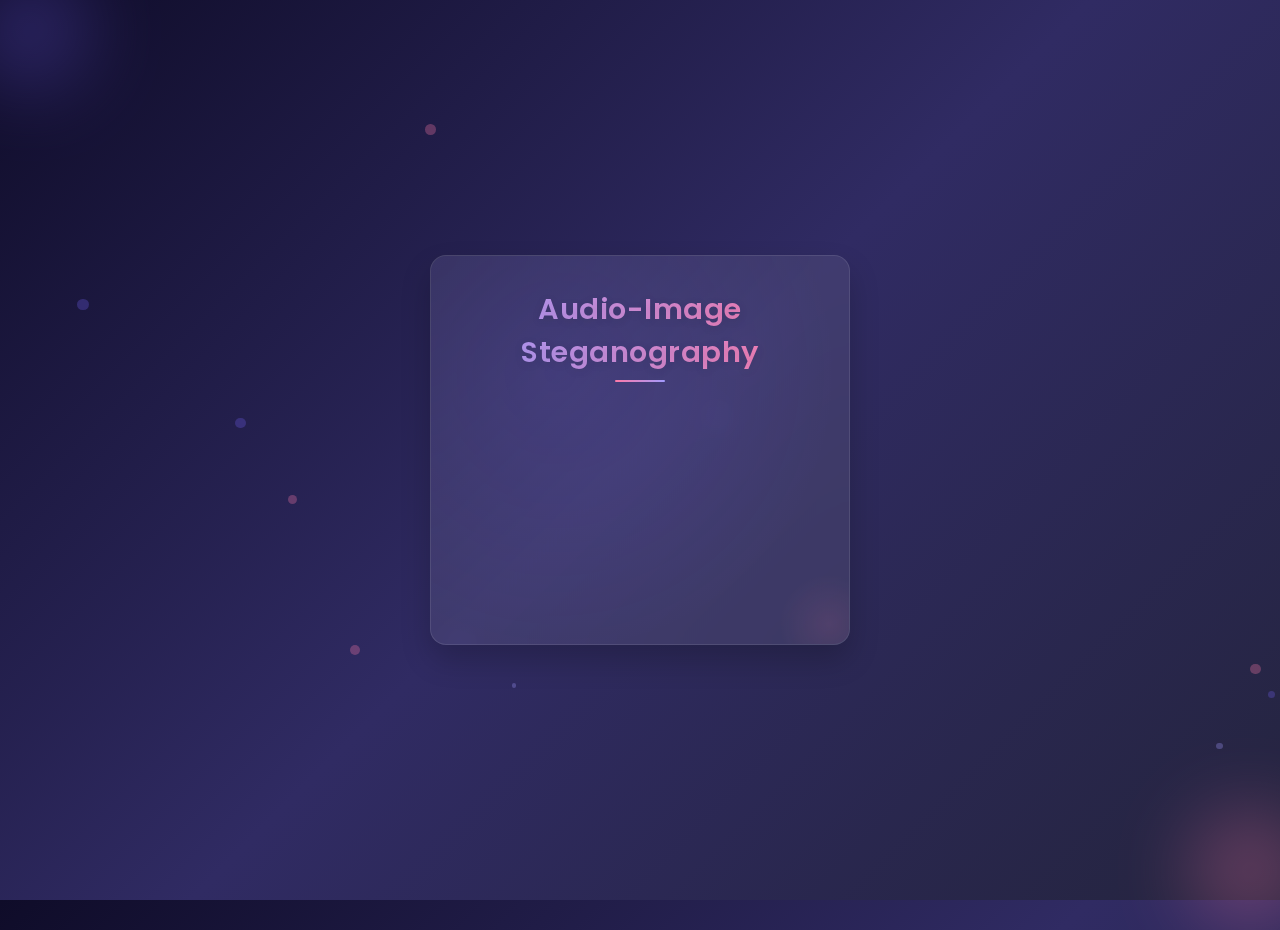
<file: index.html>
<!DOCTYPE html>
<html lang="en">
<head>
    <meta charset="UTF-8">
    <meta name="viewport" content="width=device-width, initial-scale=1.0, maximum-scale=1.0, user-scalable=no">
    <title>Audio-Image Steganography</title>
    <link href="https://fonts.googleapis.com/css2?family=Poppins:wght@300;400;500;600;700&display=swap" rel="stylesheet">
    <style>
        :root {
            --primary: #6c5ce7;
            --secondary: #a29bfe;
            --accent: #fd79a8;
            --dark: #2d3436;
            --light: #f5f6fa;
            --success: #00b894;
            --warning: #fdcb6e;
            --danger: #d63031;
        }

        * {
            margin: 0;
            padding: 0;
            box-sizing: border-box;
            font-family: 'Poppins', sans-serif;
            -webkit-tap-highlight-color: transparent;
        }

        body {
            background: linear-gradient(135deg, #0f0c29, #302b63, #24243e);
            min-height: 100vh;
            display: flex;
            justify-content: center;
            align-items: center;
            color: var(--light);
            overflow-x: hidden;
            overflow-y: hidden;
            padding: 20px;
        }

        .particle {
            position: absolute;
            border-radius: 50%;
            background: rgba(255, 255, 255, 0.3);
            pointer-events: none;
        }

        .container {
            position: relative;
            text-align: center;
            padding: 2rem 1.5rem;
            background: rgba(255, 255, 255, 0.08);
            backdrop-filter: blur(12px);
            -webkit-backdrop-filter: blur(12px);
            border-radius: 16px;
            box-shadow: 0 15px 30px rgba(0, 0, 0, 0.2);
            width: 100%;
            max-width: 420px;
            border: 1px solid rgba(255, 255, 255, 0.1);
            overflow: hidden;
            z-index: 10;
            transform-style: preserve-3d;
            transition: transform 0.5s ease;
        }

        .container::before {
            content: '';
            position: absolute;
            top: 0;
            left: 0;
            width: 100%;
            height: 100%;
            background: radial-gradient(circle at 30% 30%, rgba(108, 92, 231, 0.15), transparent 70%);
            z-index: -1;
        }

        .container::after {
            content: '';
            position: absolute;
            bottom: -30px;
            right: -30px;
            width: 100px;
            height: 100px;
            background: radial-gradient(circle, rgba(253, 121, 168, 0.1), transparent 70%);
            z-index: -1;
        }

        h1 {
            margin-bottom: 1.8rem;
            font-weight: 600;
            font-size: 1.8rem;
            letter-spacing: 0.5px;
            background: linear-gradient(90deg, var(--secondary), var(--accent));
            -webkit-background-clip: text;
            background-clip: text;
            color: transparent;
            text-shadow: 0 2px 10px rgba(0, 0, 0, 0.1);
            position: relative;
            display: inline-block;
        }

        h1::after {
            content: '';
            position: absolute;
            bottom: -8px;
            left: 50%;
            transform: translateX(-50%);
            width: 50px;
            height: 2px;
            background: linear-gradient(90deg, var(--accent), var(--secondary));
            border-radius: 2px;
        }

        .btn-group {
            display: flex;
            flex-direction: column;
            gap: 1rem;
            margin-top: 1.5rem;
        }

        .btn {
            position: relative;
            display: flex;
            align-items: center;
            justify-content: center;
            width: 100%;
            padding: 14px 20px;
            margin: 0;
            border: none;
            border-radius: 10px;
            background: rgba(255, 255, 255, 0.1);
            color: white;
            font-size: 0.95rem;
            font-weight: 500;
            cursor: pointer;
            transition: all 0.3s cubic-bezier(0.175, 0.885, 0.32, 1.275);
            overflow: hidden;
            box-shadow: 0 4px 10px rgba(0, 0, 0, 0.1);
            z-index: 1;
        }

        .btn::before {
            content: '';
            position: absolute;
            top: 0;
            left: 0;
            width: 100%;
            height: 100%;
            background: linear-gradient(45deg, var(--primary), var(--accent));
            z-index: -1;
            opacity: 0;
            transition: opacity 0.3s ease;
        }

        .btn:hover {
            transform: translateY(-2px);
            box-shadow: 0 6px 15px rgba(108, 92, 231, 0.3);
        }

        .btn:active {
            transform: translateY(1px) scale(0.98);
        }

        .btn i {
            margin-right: 8px;
            font-size: 1rem;
        }

        .btn-1::before {
            background: linear-gradient(45deg, var(--primary), var(--secondary));
        }

        .btn-2::before {
            background: linear-gradient(45deg, #0984e3, #74b9ff);
        }

        .btn-3::before {
            background: linear-gradient(45deg, var(--danger), #ff7675);
        }

        .glow {
            position: absolute;
            width: 120px;
            height: 120px;
            border-radius: 50%;
            filter: blur(40px);
            opacity: 0.3;
            z-index: -1;
        }

        .glow-1 {
            background: var(--primary);
            top: -30px;
            left: -30px;
            animation: float 8s ease-in-out infinite;
        }

        .glow-2 {
            background: var(--accent);
            bottom: -30px;
            right: -30px;
            animation: float 10s ease-in-out infinite reverse;
        }

        @keyframes float {
            0%, 100% {
                transform: translate(0, 0);
            }
            50% {
                transform: translate(10px, 10px);
            }
        }

        @keyframes fadeIn {
            from {
                opacity: 0;
                transform: translateY(15px);
            }
            to {
                opacity: 1;
                transform: translateY(0);
            }
        }

        .container {
            animation: fadeIn 0.6s ease-out forwards;
        }

        .btn {
            opacity: 0;
            transform: translateY(15px);
        }

        .btn:nth-child(1) {
            animation: fadeIn 0.5s ease-out 0.2s forwards;
        }

        .btn:nth-child(2) {
            animation: fadeIn 0.5s ease-out 0.3s forwards;
        }

        .btn:nth-child(3) {
            animation: fadeIn 0.5s ease-out 0.4s forwards;
        }

        /* Mobile-specific optimizations */
        @media (max-width: 480px) {
            body {
                padding: 15px;
                align-items: center;
                padding-top: 30px;
            }
            
            .container {
                padding: 1.5rem 1.2rem;
                border-radius: 14px;
            }
            
            h1 {
                font-size: 1.6rem;
                margin-bottom: 1.5rem;
            }
            
            .btn {
                padding: 12px 16px;
                font-size: 0.9rem;
                border-radius: 8px;
            }
            
            .btn i {
                font-size: 0.9rem;
                margin-right: 6px;
            }
            
            .glow {
                width: 80px;
                height: 80px;
                filter: blur(30px);
            }
            
            .container::after {
                bottom: -20px;
                right: -20px;
                width: 80px;
                height: 80px;
            }
        }

        @media (max-width: 360px) {
            h1 {
                font-size: 1.4rem;
            }
            
            .btn {
                font-size: 0.85rem;
                padding: 10px 14px;
            }
        }

        /* Disable animations for users who prefer reduced motion */
        @media (prefers-reduced-motion: reduce) {
            * {
                animation: none !important;
                transition: none !important;
            }
            
            .container, .btn {
                opacity: 1;
                transform: none;
            }
        }
    </style>
    <link rel="stylesheet" href="https://cdnjs.cloudflare.com/ajax/libs/font-awesome/6.0.0-beta3/css/all.min.css">
</head>
<body>
    <div class="glow glow-1"></div>
    <div class="glow glow-2"></div>
    
    <div class="container">
        <h1>Audio-Image Steganography</h1>
        
        <div class="btn-group">
            <button class="btn btn-1" onclick="navigateTo('standard_enc_dec_nav.html')">
                <i class="fas fa-lock"></i> Standard Encode & Decode
            </button>
            <button class="btn btn-2" onclick="navigateTo('secret_pin_nav.html')">
                <i class="fas fa-key"></i> Secret Pin
            </button>
            <button class="btn btn-3" onclick="navigateTo('self_destruction_nav.html')">
                <i class="fas fa-bomb"></i> Self-Destruction
            </button>
        </div>
    </div>

    <script>
        function navigateTo(page) {
            // Add a nice transition before navigation
            document.querySelector('.container').style.transform = 'scale(0.95)';
            document.querySelector('.container').style.opacity = '0';
            setTimeout(() => {
                window.location.href = page;
            }, 200);
        }

        // Create floating particles (reduced quantity for mobile)
        function createParticles() {
            const colors = ['rgba(108, 92, 231, 0.3)', 'rgba(253, 121, 168, 0.3)', 'rgba(162, 155, 254, 0.3)'];
            const particleCount = window.innerWidth < 480 ? 8 : 12;
            
            for (let i = 0; i < particleCount; i++) {
                const particle = document.createElement('div');
                particle.classList.add('particle');
                
                const size = Math.random() * 8 + 4;
                const color = colors[Math.floor(Math.random() * colors.length)];
                
                particle.style.width = `${size}px`;
                particle.style.height = `${size}px`;
                particle.style.background = color;
                particle.style.left = `${Math.random() * 100}vw`;
                particle.style.top = `${Math.random() * 100}vh`;
                
                document.body.appendChild(particle);
                
                animateParticle(particle);
            }
        }

        function animateParticle(particle) {
            let x = parseFloat(particle.style.left);
            let y = parseFloat(particle.style.top);
            const xSpeed = (Math.random() - 0.5) * 0.3;
            const ySpeed = (Math.random() - 0.5) * 0.3;
            
            function move() {
                x += xSpeed;
                y += ySpeed;
                
                if (x > 100) x = 0;
                if (x < 0) x = 100;
                if (y > 100) y = 0;
                if (y < 0) y = 100;
                
                particle.style.left = `${x}vw`;
                particle.style.top = `${y}vh`;
                
                requestAnimationFrame(move);
            }
            
            move();
        }

        // Initialize particles (only if not on low-performance device)
        if (!navigator.connection || !navigator.connection.saveData) {
            window.addEventListener('load', createParticles);
        }

        // Better touch feedback for mobile
        document.querySelectorAll('.btn').forEach(btn => {
            btn.addEventListener('touchstart', () => {
                btn.style.transform = 'translateY(1px) scale(0.98)';
            });
            
            btn.addEventListener('touchend', () => {
                btn.style.transform = '';
            });
        });
    </script>
</body>
</html>
</file>
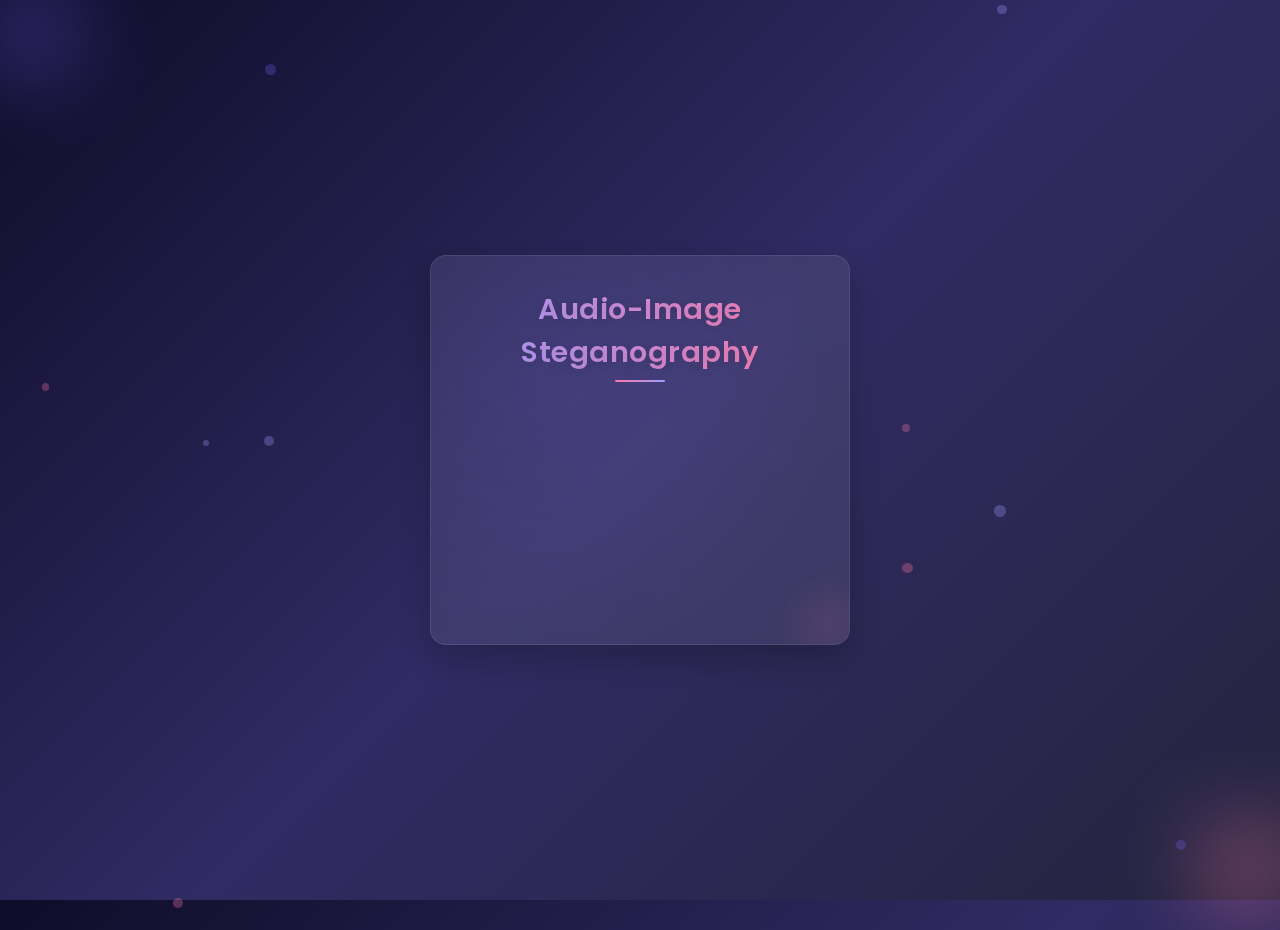
<file: home.html>
<!DOCTYPE html>
<html lang="en">
<head>
    <meta charset="UTF-8">
    <meta name="viewport" content="width=device-width, initial-scale=1.0, maximum-scale=1.0, user-scalable=no">
    <title>Audio-Image Steganography</title>
    <link href="https://fonts.googleapis.com/css2?family=Poppins:wght@300;400;500;600;700&display=swap" rel="stylesheet">
    <style>
        :root {
            --primary: #6c5ce7;
            --secondary: #a29bfe;
            --accent: #fd79a8;
            --dark: #2d3436;
            --light: #f5f6fa;
            --success: #00b894;
            --warning: #fdcb6e;
            --danger: #d63031;
        }

        * {
            margin: 0;
            padding: 0;
            box-sizing: border-box;
            font-family: 'Poppins', sans-serif;
            -webkit-tap-highlight-color: transparent;
        }

        body {
            background: linear-gradient(135deg, #0f0c29, #302b63, #24243e);
            min-height: 100vh;
            display: flex;
            justify-content: center;
            align-items: center;
            color: var(--light);
            overflow-x: hidden;
            padding: 20px;
        }

        .particle {
            position: absolute;
            border-radius: 50%;
            background: rgba(255, 255, 255, 0.3);
            pointer-events: none;
        }

        .container {
            position: relative;
            text-align: center;
            padding: 2rem 1.5rem;
            background: rgba(255, 255, 255, 0.08);
            backdrop-filter: blur(12px);
            -webkit-backdrop-filter: blur(12px);
            border-radius: 16px;
            box-shadow: 0 15px 30px rgba(0, 0, 0, 0.2);
            width: 100%;
            max-width: 420px;
            border: 1px solid rgba(255, 255, 255, 0.1);
            overflow: hidden;
            z-index: 10;
            transform-style: preserve-3d;
            transition: transform 0.5s ease;
        }

        .container::before {
            content: '';
            position: absolute;
            top: 0;
            left: 0;
            width: 100%;
            height: 100%;
            background: radial-gradient(circle at 30% 30%, rgba(108, 92, 231, 0.15), transparent 70%);
            z-index: -1;
        }

        .container::after {
            content: '';
            position: absolute;
            bottom: -30px;
            right: -30px;
            width: 100px;
            height: 100px;
            background: radial-gradient(circle, rgba(253, 121, 168, 0.1), transparent 70%);
            z-index: -1;
        }

        h1 {
            margin-bottom: 1.8rem;
            font-weight: 600;
            font-size: 1.8rem;
            letter-spacing: 0.5px;
            background: linear-gradient(90deg, var(--secondary), var(--accent));
            -webkit-background-clip: text;
            background-clip: text;
            color: transparent;
            text-shadow: 0 2px 10px rgba(0, 0, 0, 0.1);
            position: relative;
            display: inline-block;
        }

        h1::after {
            content: '';
            position: absolute;
            bottom: -8px;
            left: 50%;
            transform: translateX(-50%);
            width: 50px;
            height: 2px;
            background: linear-gradient(90deg, var(--accent), var(--secondary));
            border-radius: 2px;
        }

        .btn-group {
            display: flex;
            flex-direction: column;
            gap: 1rem;
            margin-top: 1.5rem;
        }

        .btn {
            position: relative;
            display: flex;
            align-items: center;
            justify-content: center;
            width: 100%;
            padding: 14px 20px;
            margin: 0;
            border: none;
            border-radius: 10px;
            background: rgba(255, 255, 255, 0.1);
            color: white;
            font-size: 0.95rem;
            font-weight: 500;
            cursor: pointer;
            transition: all 0.3s cubic-bezier(0.175, 0.885, 0.32, 1.275);
            overflow: hidden;
            box-shadow: 0 4px 10px rgba(0, 0, 0, 0.1);
            z-index: 1;
        }

        .btn::before {
            content: '';
            position: absolute;
            top: 0;
            left: 0;
            width: 100%;
            height: 100%;
            background: linear-gradient(45deg, var(--primary), var(--accent));
            z-index: -1;
            opacity: 0;
            transition: opacity 0.3s ease;
        }

        .btn:hover {
            transform: translateY(-2px);
            box-shadow: 0 6px 15px rgba(108, 92, 231, 0.3);
        }

        .btn:active {
            transform: translateY(1px) scale(0.98);
        }

        .btn i {
            margin-right: 8px;
            font-size: 1rem;
        }

        .btn-1::before {
            background: linear-gradient(45deg, var(--primary), var(--secondary));
        }

        .btn-2::before {
            background: linear-gradient(45deg, #0984e3, #74b9ff);
        }

        .btn-3::before {
            background: linear-gradient(45deg, var(--danger), #ff7675);
        }

        .glow {
            position: absolute;
            width: 120px;
            height: 120px;
            border-radius: 50%;
            filter: blur(40px);
            opacity: 0.3;
            z-index: -1;
        }

        .glow-1 {
            background: var(--primary);
            top: -30px;
            left: -30px;
            animation: float 8s ease-in-out infinite;
        }

        .glow-2 {
            background: var(--accent);
            bottom: -30px;
            right: -30px;
            animation: float 10s ease-in-out infinite reverse;
        }

        @keyframes float {
            0%, 100% {
                transform: translate(0, 0);
            }
            50% {
                transform: translate(10px, 10px);
            }
        }

        @keyframes fadeIn {
            from {
                opacity: 0;
                transform: translateY(15px);
            }
            to {
                opacity: 1;
                transform: translateY(0);
            }
        }

        .container {
            animation: fadeIn 0.6s ease-out forwards;
        }

        .btn {
            opacity: 0;
            transform: translateY(15px);
        }

        .btn:nth-child(1) {
            animation: fadeIn 0.5s ease-out 0.2s forwards;
        }

        .btn:nth-child(2) {
            animation: fadeIn 0.5s ease-out 0.3s forwards;
        }

        .btn:nth-child(3) {
            animation: fadeIn 0.5s ease-out 0.4s forwards;
        }

        /* Mobile-specific optimizations */
        @media (max-width: 480px) {
            body {
                padding: 15px;
                align-items: center;
                padding-top: 30px;
            }
            
            .container {
                padding: 1.5rem 1.2rem;
                border-radius: 14px;
            }
            
            h1 {
                font-size: 1.6rem;
                margin-bottom: 1.5rem;
            }
            
            .btn {
                padding: 12px 16px;
                font-size: 0.9rem;
                border-radius: 8px;
            }
            
            .btn i {
                font-size: 0.9rem;
                margin-right: 6px;
            }
            
            .glow {
                width: 80px;
                height: 80px;
                filter: blur(30px);
            }
            
            .container::after {
                bottom: -20px;
                right: -20px;
                width: 80px;
                height: 80px;
            }
        }

        @media (max-width: 360px) {
            h1 {
                font-size: 1.4rem;
            }
            
            .btn {
                font-size: 0.85rem;
                padding: 10px 14px;
            }
        }

        /* Disable animations for users who prefer reduced motion */
        @media (prefers-reduced-motion: reduce) {
            * {
                animation: none !important;
                transition: none !important;
            }
            
            .container, .btn {
                opacity: 1;
                transform: none;
            }
        }
    </style>
    <link rel="stylesheet" href="https://cdnjs.cloudflare.com/ajax/libs/font-awesome/6.0.0-beta3/css/all.min.css">
</head>
<body>
    <div class="glow glow-1"></div>
    <div class="glow glow-2"></div>
    
    <div class="container">
        <h1>Audio-Image Steganography</h1>
        
        <div class="btn-group">
            <button class="btn btn-1" onclick="navigateTo('standard_enc_dec_nav.html')">
                <i class="fas fa-lock"></i> Standard Encode & Decode
            </button>
            <button class="btn btn-2" onclick="navigateTo('secret_pin_nav.html')">
                <i class="fas fa-key"></i> Secret Pin
            </button>
            <button class="btn btn-3" onclick="navigateTo('self_destruction_nav.html')">
                <i class="fas fa-bomb"></i> Self-Destruction
            </button>
        </div>
    </div>

    <script>
        function navigateTo(page) {
            // Add a nice transition before navigation
            document.querySelector('.container').style.transform = 'scale(0.95)';
            document.querySelector('.container').style.opacity = '0';
            setTimeout(() => {
                window.location.href = page;
            }, 200);
        }

        // Create floating particles (reduced quantity for mobile)
        function createParticles() {
            const colors = ['rgba(108, 92, 231, 0.3)', 'rgba(253, 121, 168, 0.3)', 'rgba(162, 155, 254, 0.3)'];
            const particleCount = window.innerWidth < 480 ? 8 : 12;
            
            for (let i = 0; i < particleCount; i++) {
                const particle = document.createElement('div');
                particle.classList.add('particle');
                
                const size = Math.random() * 8 + 4;
                const color = colors[Math.floor(Math.random() * colors.length)];
                
                particle.style.width = `${size}px`;
                particle.style.height = `${size}px`;
                particle.style.background = color;
                particle.style.left = `${Math.random() * 100}vw`;
                particle.style.top = `${Math.random() * 100}vh`;
                
                document.body.appendChild(particle);
                
                animateParticle(particle);
            }
        }

        function animateParticle(particle) {
            let x = parseFloat(particle.style.left);
            let y = parseFloat(particle.style.top);
            const xSpeed = (Math.random() - 0.5) * 0.3;
            const ySpeed = (Math.random() - 0.5) * 0.3;
            
            function move() {
                x += xSpeed;
                y += ySpeed;
                
                if (x > 100) x = 0;
                if (x < 0) x = 100;
                if (y > 100) y = 0;
                if (y < 0) y = 100;
                
                particle.style.left = `${x}vw`;
                particle.style.top = `${y}vh`;
                
                requestAnimationFrame(move);
            }
            
            move();
        }

        // Initialize particles (only if not on low-performance device)
        if (!navigator.connection || !navigator.connection.saveData) {
            window.addEventListener('load', createParticles);
        }

        // Better touch feedback for mobile
        document.querySelectorAll('.btn').forEach(btn => {
            btn.addEventListener('touchstart', () => {
                btn.style.transform = 'translateY(1px) scale(0.98)';
            });
            
            btn.addEventListener('touchend', () => {
                btn.style.transform = '';
            });
        });
    </script>
</body>
</html>
</file>
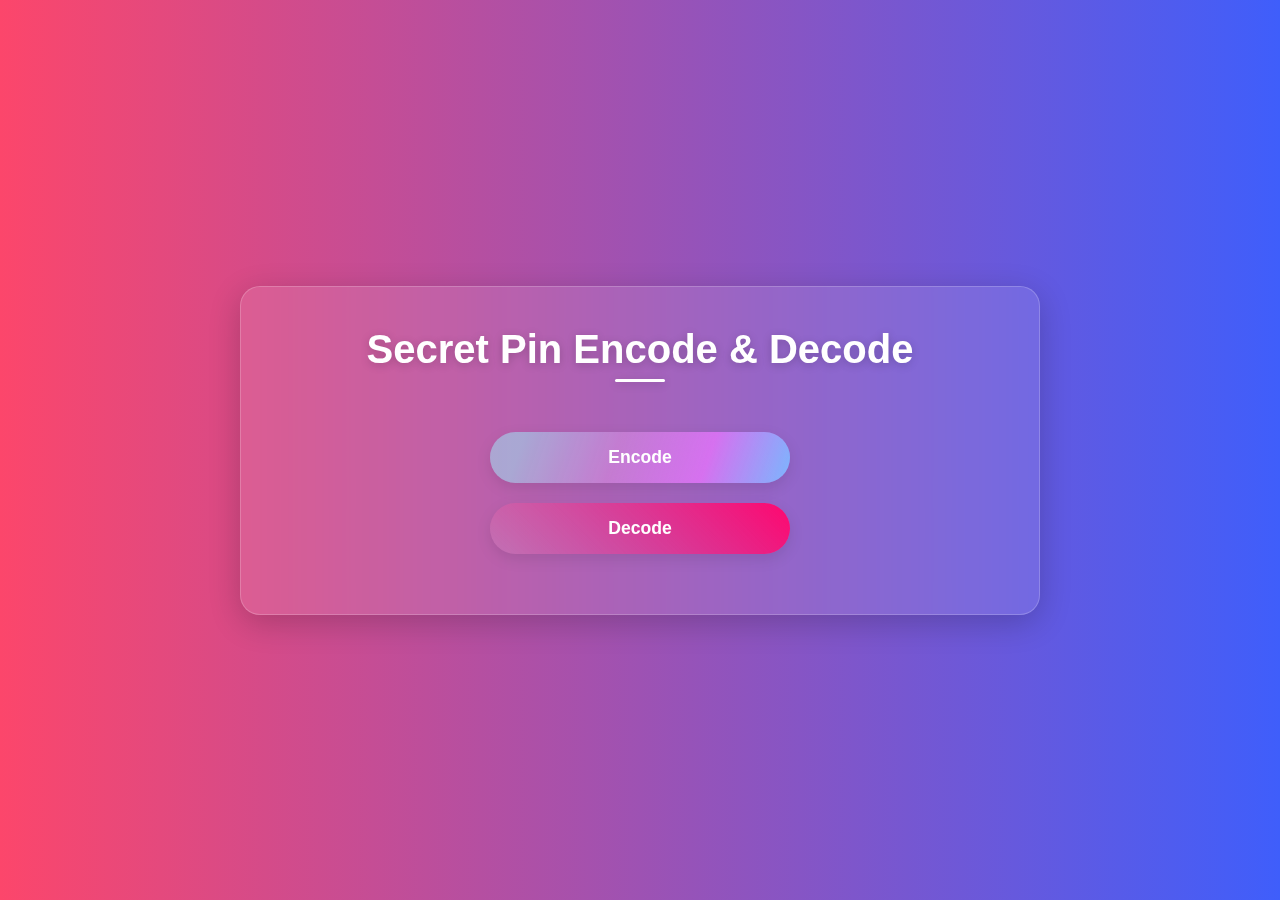
<file: secret_pin_nav.html>
<!DOCTYPE html>
<html lang="en">
<head>
    <meta charset="UTF-8">
    <meta name="viewport" content="width=device-width, initial-scale=1.0">
    <title>Secret Pin Encode & Decode</title>
    <link rel="stylesheet" href="css/index.css">
</head>
<body>
    <div class="container">
        <h1>Secret Pin Encode & Decode</h1>
        <button onclick="navigateTo('Secret Pin/pin_encode.html')">Encode</button>
        <button onclick="navigateTo('Secret Pin/pin_decode.html')">Decode</button>
    </div>

    <script>
        function navigateTo(page){
            window.location.href = page;
        }
    </script>
</body>
</html>
</file>
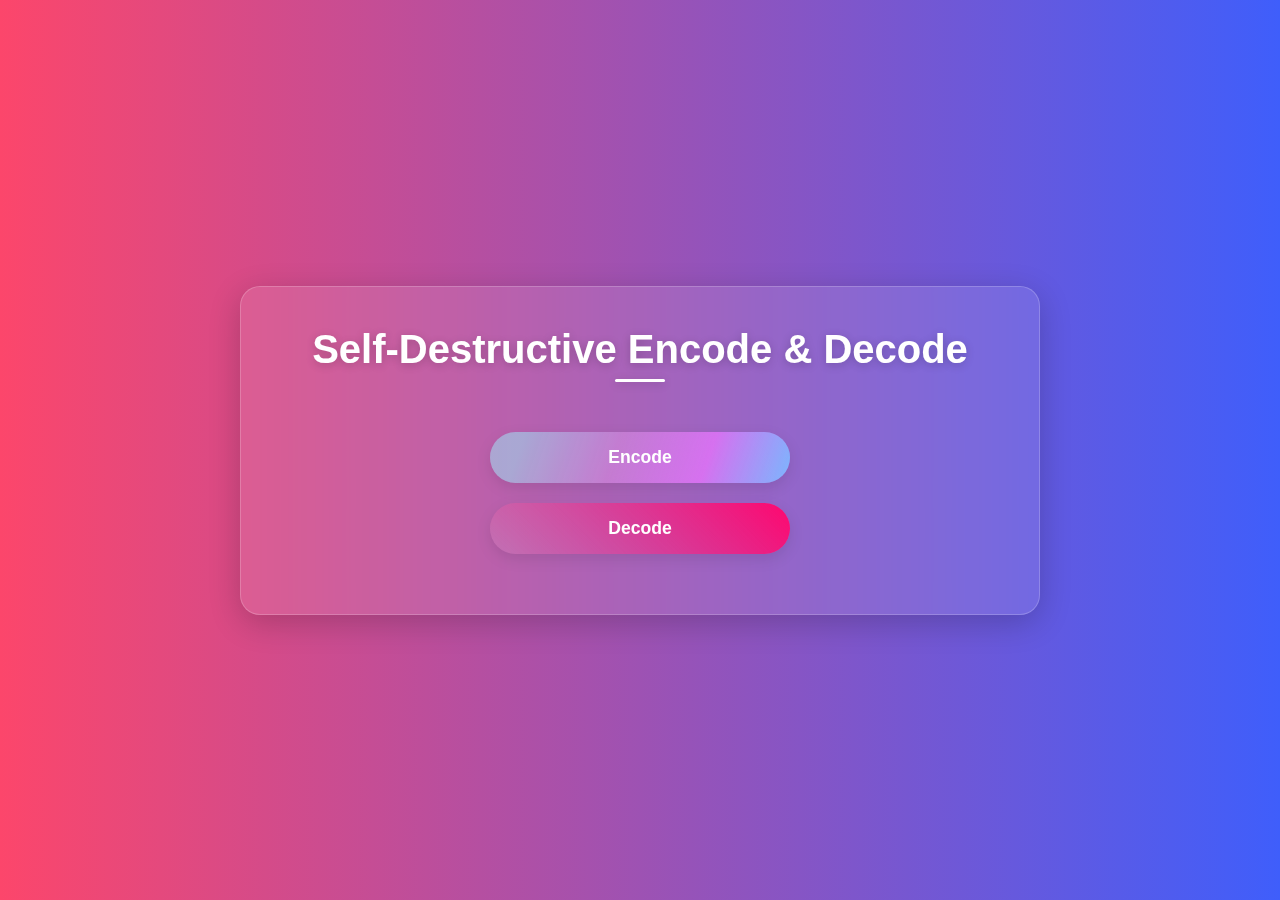
<file: self_destruction_nav.html>
<!DOCTYPE html>
<html lang="en">
<head>
    <meta charset="UTF-8">
    <meta name="viewport" content="width=device-width, initial-scale=1.0">
    <title>Self-Destruction Home</title>
    <link rel="stylesheet" href="css/index.css">
</head>
<body>
    <div class="container">
        <h1>Self-Destructive Encode & Decode</h1>
        <button onclick="navigateTo('Self-Destruction/self_destruct_enc.html')">Encode</button>
        <button onclick="navigateTo('Self-Destruction/self_destruct_dec.html')">Decode</button>
    </div>

    <script>
        function navigateTo(page){
            window.location.href = page;
        }
    </script>
</body>
</html>
</file>
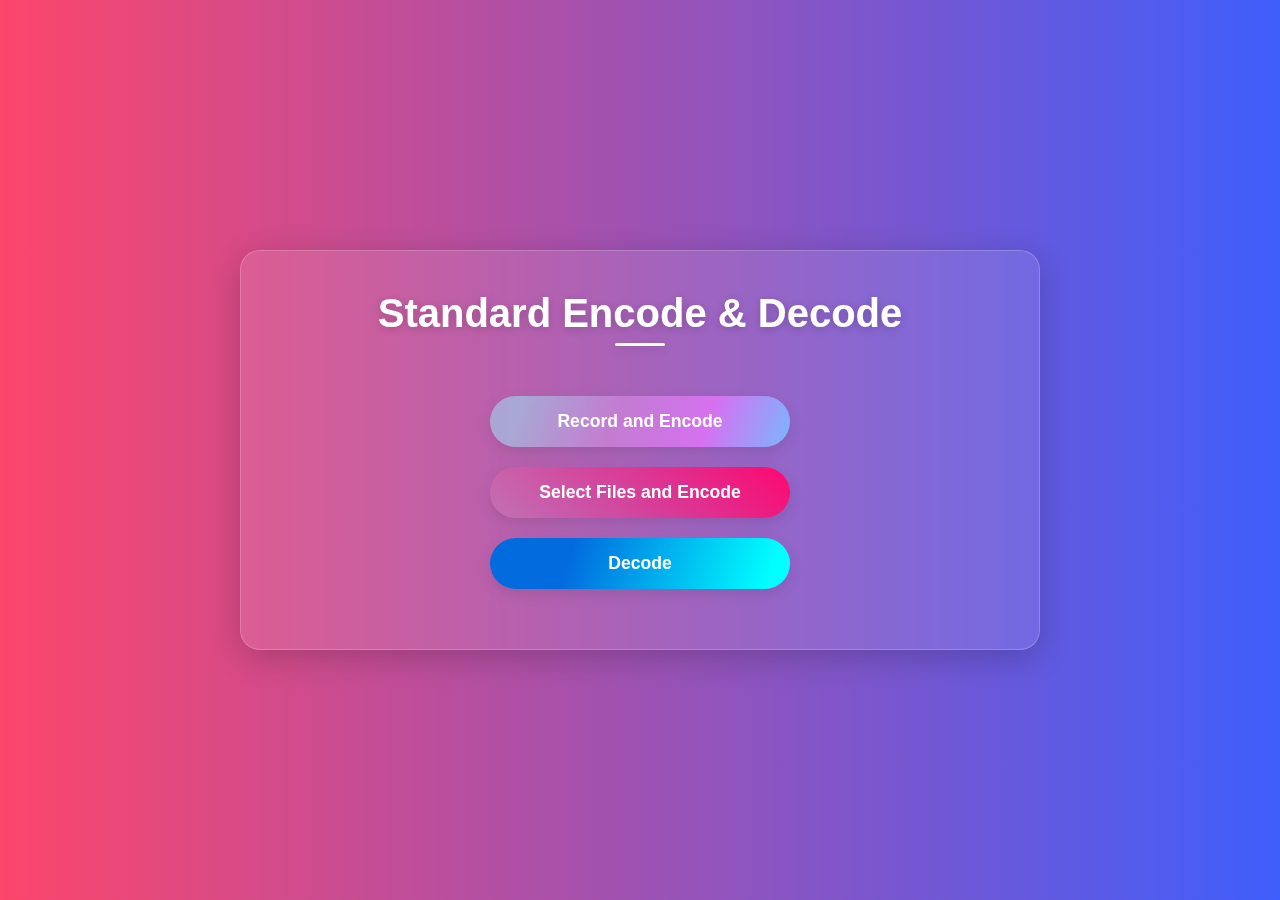
<file: standard_enc_dec_nav.html>
<!DOCTYPE html>
<html lang="en">
<head>
    <meta charset="UTF-8">
    <meta name="viewport" content="width=device-width, initial-scale=1.0">
    <title>Standard Encode & Decode</title>
    <link rel="stylesheet" href="css/index.css">
</head>
<body>
    <div class="container">
        <h1>Standard Encode & Decode</h1>
        <button onclick="navigateTo('Standard_Encode_Decode/rec-enc-shr.html')">Record and Encode</button>
        <button onclick="navigateTo('Standard_Encode_Decode/select-enc-and.html')">Select Files and Encode</button>
        <button onclick="navigateTo('Standard_Encode_Decode/decode-play.html')">Decode</button>
    </div>   

    <script>
        function navigateTo(page){
            window.location.href = page;
        }
    </script>
</body>
</html>
</file>
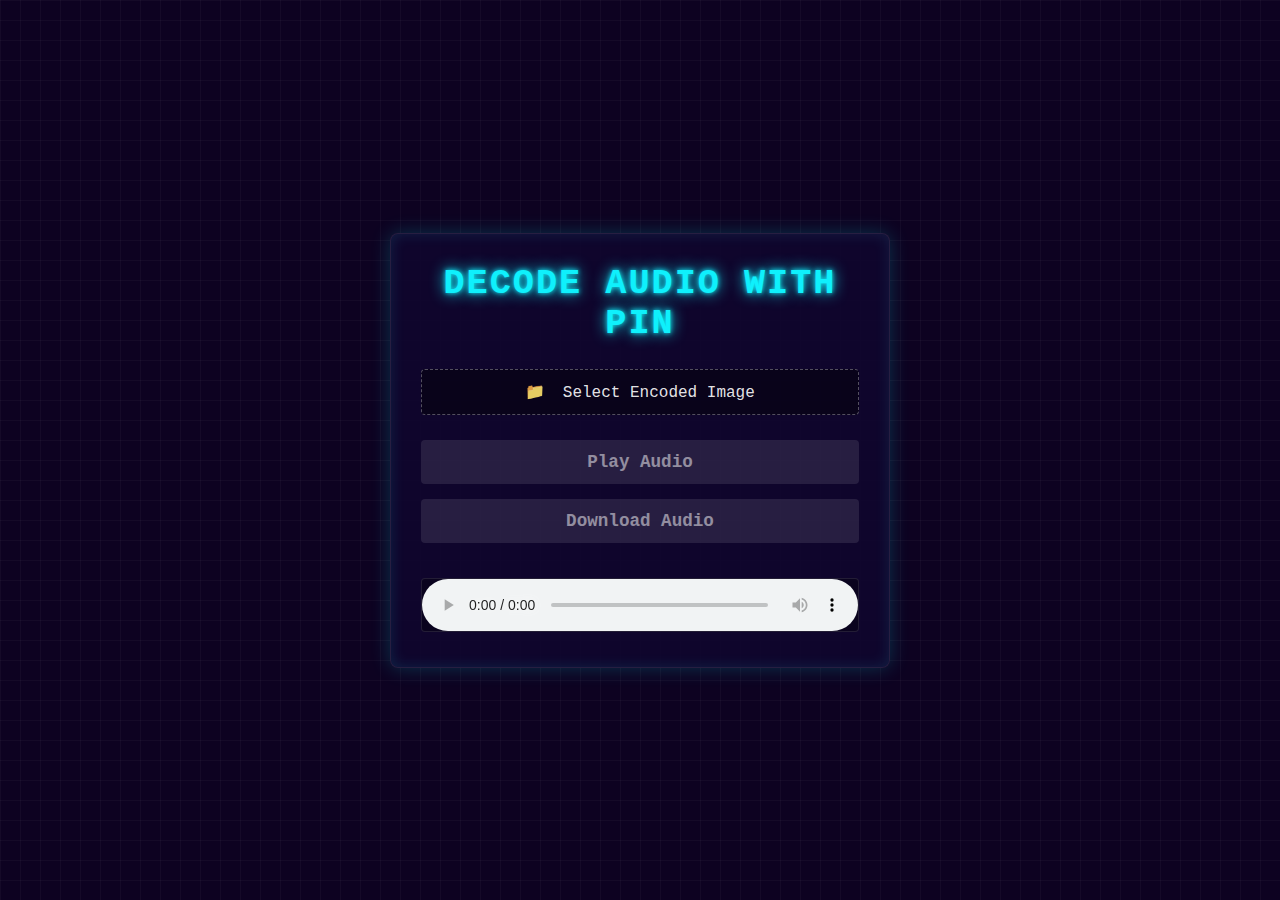
<file: Secret Pin/pin_decode.html>
<!DOCTYPE html>
<html lang="en">
<head>
    <meta charset="UTF-8">
    <meta name="viewport" content="width=device-width, initial-scale=1.0">
    <title>Decode Audio with PIN</title>
    <style>
        /* Base Styles */
        :root {
            --neon-blue: #0ff0fc;
            --neon-pink: #ff2a6d;
            --neon-purple: #d300c5;
            --dark-bg: #0d0221;
            --panel-bg: rgba(15, 5, 45, 0.9);
            --glow: 0 0 10px;
            --text-light: rgba(255, 255, 255, 0.9);
        }

        * {
            margin: 0;
            padding: 0;
            box-sizing: border-box;
        }

        body {
            min-height: 100vh;
            background: var(--dark-bg);
            display: flex;
            justify-content: center;
            align-items: center;
            font-family: 'Courier New', monospace;
            color: var(--text-light);
            padding: 20px;
            position: relative;
            overflow-x: hidden;
        }

        /* Create grid texture without external assets */
        body::before {
            content: '';
            position: absolute;
            top: 0;
            left: 0;
            right: 0;
            bottom: 0;
            background: 
                linear-gradient(rgba(255,255,255,0.03) 1px, transparent 1px),
                linear-gradient(90deg, rgba(255,255,255,0.03) 1px, transparent 1px);
            background-size: 20px 20px;
            pointer-events: none;
        }

        /* Main Container */
        .container {
            width: 100%;
            max-width: 500px;
            padding: 30px;
            background: var(--panel-bg);
            border: 1px solid rgba(255,255,255,0.1);
            border-radius: 8px;
            box-shadow: 
                0 0 20px rgba(0, 255, 252, 0.2),
                inset 0 0 15px rgba(0, 255, 252, 0.1);
            position: relative;
            overflow: hidden;
            animation: float 6s ease-in-out infinite;
        }

        .container::before {
            content: '';
            position: absolute;
            top: -2px;
            left: -2px;
            right: -2px;
            bottom: -2px;
            border: 2px solid transparent;
            border-image: linear-gradient(45deg, var(--neon-blue), var(--neon-pink));
            border-image-slice: 1;
            z-index: -1;
            filter: blur(5px);
            animation: borderPulse 4s linear infinite;
        }

        /* Typography */
        h1 {
            text-align: center;
            font-size: clamp(1.5rem, 6vw, 2.2rem);
            margin-bottom: 25px;
            text-transform: uppercase;
            letter-spacing: 2px;
            color: var(--neon-blue);
            text-shadow: 
                0 0 5px var(--neon-blue),
                0 0 15px var(--neon-blue);
            position: relative;
            font-weight: bold;
        }

        /* File Input */
        .file-input-wrapper {
            margin-bottom: 25px;
            position: relative;
        }

        .file-input-label {
            display: block;
            width: 100%;
            padding: 12px 15px;
            background: rgba(0,0,0,0.4);
            border: 1px dashed rgba(255,255,255,0.3);
            border-radius: 4px;
            text-align: center;
            font-size: clamp(0.9rem, 4vw, 1rem);
            color: var(--text-light);
            cursor: pointer;
            transition: all 0.3s ease;
            position: relative;
        }

        .file-input-label:hover {
            border-color: var(--neon-blue);
            box-shadow: 0 0 10px rgba(0, 255, 252, 0.3);
        }

        .file-input-label::before {
            content: '📁 ';
            margin-right: 8px;
        }

        #decodeImageInput {
            position: absolute;
            width: 1px;
            height: 1px;
            padding: 0;
            margin: -1px;
            overflow: hidden;
            clip: rect(0, 0, 0, 0);
            border: 0;
        }

        /* Button Group */
        .button-group {
            display: flex;
            flex-direction: column;
            gap: 15px;
            margin-bottom: 25px;
        }

        button {
            width: 100%;
            padding: 12px;
            background: linear-gradient(45deg, var(--neon-purple), var(--neon-pink));
            border: none;
            border-radius: 4px;
            color: white;
            font-family: 'Courier New', monospace;
            font-size: clamp(0.95rem, 4vw, 1.1rem);
            font-weight: bold;
            cursor: pointer;
            transition: all 0.3s ease;
            position: relative;
            overflow: hidden;
            box-shadow: 0 0 10px rgba(255, 42, 109, 0.3);
        }

        button:disabled {
            background: rgba(255,255,255,0.1);
            color: rgba(255,255,255,0.5);
            cursor: not-allowed;
            box-shadow: none;
        }

        button:not(:disabled):hover {
            transform: translateY(-3px);
            box-shadow: 0 0 20px rgba(255, 42, 109, 0.5);
        }

        button::before {
            content: '';
            position: absolute;
            top: 0;
            left: -100%;
            width: 100%;
            height: 100%;
            background: linear-gradient(
                90deg,
                transparent,
                rgba(255, 255, 255, 0.2),
                transparent
            );
            transition: 0.5s;
        }

        button:not(:disabled):hover::before {
            left: 100%;
        }

        /* Audio Player */
        #audioPlayer {
            width: 100%;
            margin-top: 10px;
            background: rgba(0,0,0,0.3);
            border-radius: 4px;
            border: 1px solid rgba(255,255,255,0.1);
        }

        /* Animations */
        @keyframes float {
            0%, 100% { transform: translateY(0); }
            50% { transform: translateY(-10px); }
        }

        @keyframes borderPulse {
            0% { opacity: 0.7; }
            50% { opacity: 1; }
            100% { opacity: 0.7; }
        }

        /* Mobile Optimizations */
        @media (max-width: 480px) {
            .container {
                padding: 25px 20px;
                border-radius: 6px;
            }

            h1 {
                margin-bottom: 20px;
                letter-spacing: 1px;
            }

            .file-input-label {
                padding: 10px 12px;
            }

            .button-group {
                gap: 12px;
                margin-bottom: 20px;
            }

            button {
                padding: 10px;
            }
        }

        @media (max-width: 360px) {
            .container {
                padding: 20px 15px;
            }

            .file-input-label::before {
                margin-right: 5px;
            }
        }

        /* Very small screens (e.g. iPhone 5/SE) */
        @media (max-width: 320px) {
            body {
                padding: 10px;
            }

            .container {
                padding: 18px 12px;
            }

            .button-group {
                gap: 10px;
            }
        }
    </style>
</head>
<body>
    <div class="container">
        <h1>Decode Audio with PIN</h1>
        
        <div class="file-input-wrapper">
            <input type="file" id="decodeImageInput" accept="image/*" />
            <label for="decodeImageInput" id="file-label" class="file-input-label">
                Select Encoded Image
            </label>
        </div>
        
        <div class="button-group">
            <button id="playAudioButton" disabled>Play Audio</button>
            <button id="downloadAudioButton" disabled>Download Audio</button>
        </div>
        
        <audio id="audioPlayer" controls></audio>
    </div>

    <script>
        document
          .getElementById("decodeImageInput")
          .addEventListener("change", async (e) => {
            const file = e.target.files[0];
            const img = new Image();
            img.src = URL.createObjectURL(file);
  
            img.onload = () => {
              const canvas = document.createElement("canvas");
              canvas.width = img.width;
              canvas.height = img.height;
              const ctx = canvas.getContext("2d");
              ctx.drawImage(img, 0, 0);
  
              const imgData = ctx.getImageData(0, 0, canvas.width, canvas.height);
              const isPinProtected = (imgData.data[0] & 1) === 1;
  
              if (!isPinProtected) {
                alert("This image is not PIN protected.");
                return;
              }
  
              const pin = prompt("Enter PIN to decode the audio:");
              if (!pin) return;
  
              const audioBuffer = extractAudioWithPin(imgData.data, pin);
  
              if (!audioBuffer) {
                alert("Incorrect PIN or no valid audio data found.");
                return;
              }
  
              const audioBlob = new Blob([audioBuffer], { type: "audio/wav" });
              const audioUrl = URL.createObjectURL(audioBlob);
              const audioPlayer = document.getElementById("audioPlayer");
  
              audioPlayer.src = audioUrl;
              document.getElementById("playAudioButton").disabled = false;
              document.getElementById("downloadAudioButton").disabled = false;
  
              document.getElementById("downloadAudioButton").onclick = () => {
                const downloadLink = document.createElement("a");
                downloadLink.href = audioUrl;
                downloadLink.download = "decoded_audio.wav";
                downloadLink.click();
              };
            };
          });
  
        function extractAudioWithPin(data, pin) {
          let extractedPinHash = 0;
          for (let i = 0; i < 8; i++) {
            extractedPinHash = (extractedPinHash << 1) | (data[i + 1] & 1);
          }
  
          if (extractedPinHash !== hashPin(pin)) {
            return null; // Wrong PIN
          }
  
          let audioLength = 0;
          for (let i = 0; i < 24; i++) {
            audioLength = (audioLength << 1) | (data[i + 9] & 1);
          }
  
          if (audioLength === 0 || audioLength > data.length / 8) {
            return null; // No valid audio
          }
  
          const audioData = new Uint8Array(audioLength);
          let audioIndex = 0;
          let bitIndex = 0;
          let currentByte = 0;
  
          for (let i = 33; audioIndex < audioLength && i < data.length; i++) {
            const bit = data[i] & 1;
            currentByte = (currentByte << 1) | bit;
            bitIndex++;
  
            if (bitIndex === 8) {
              audioData[audioIndex++] = currentByte;
              currentByte = 0;
              bitIndex = 0;
            }
          }
  
          return audioData;
        }
  
        function hashPin(pin) {
          let hash = 0;
          for (let i = 0; i < pin.length; i++) {
            hash = (hash * 31 + pin.charCodeAt(i)) & 0xff;
          }
          return hash;
        }
      </script>

    <!-- <script>
      
      document
  .getElementById("decodeImageInput")
  .addEventListener("change", async (e) => {
    const file = e.target.files[0];
    const fileLabel = document.getElementById("file-label");
    const img = new Image();
    fileLabel.innerText = file.name;
    img.src = URL.createObjectURL(file);

    img.onload = () => {
      const canvas = document.createElement("canvas");
      canvas.width = img.width;
      canvas.height = img.height;
      const ctx = canvas.getContext("2d");
      ctx.drawImage(img, 0, 0);

      const imgData = ctx.getImageData(0, 0, canvas.width, canvas.height);
      const isPinProtected = (imgData.data[0] & 0xFC) === 2; // 2-bit identifier

      if (!isPinProtected) {
        alert("This image is not PIN protected.");
        return;
      }

      const pin = prompt("Enter PIN to decode the audio:");
      if (!pin) return;

      const audioBuffer = extractAudioWithPin(imgData.data, pin);

      if (!audioBuffer) {
        alert("Incorrect PIN or no valid audio data found.");
        return;
      }

      const audioBlob = new Blob([audioBuffer], { type: "audio/wav" });
      const audioUrl = URL.createObjectURL(audioBlob);
      const audioPlayer = document.getElementById("audioPlayer");

      audioPlayer.src = audioUrl;
      document.getElementById("playAudioButton").disabled = false;
      document.getElementById("downloadAudioButton").disabled = false;

      document.getElementById("downloadAudioButton").onclick = () => {
        const downloadLink = document.createElement("a");
        downloadLink.href = audioUrl;
        downloadLink.download = "decoded_audio.wav";
        downloadLink.click();
      };
    };
  });

document.getElementById('decodeImageInput').addEventListener('change', function(e) {
    const buttons = document.querySelectorAll('button');
    if (e.target.files.length > 0) {
        buttons.forEach(btn => btn.disabled = false);
    } else {
        buttons.forEach(btn => btn.disabled = true);
    }
});

function extractAudioWithPin(data, pin) {
    let extractedPinHash = 0;
    for (let i = 0; i < 8; i++) {
        extractedPinHash = (extractedPinHash << 2) | (data[i + 1] & 3); // Extract 2-bit pairs
    }

    if (extractedPinHash !== hashPin(pin)) {
        return null; // Wrong PIN
    }

    let audioLength = 0;
    for (let i = 0; i < 24; i += 2) {
        audioLength = (audioLength << 2) | (data[i + 9] & 3); // Extract 2-bit pairs
    }

    if (audioLength === 0 || audioLength > data.length / 4) {
        return null; // No valid audio
    }

    const audioData = new Uint8Array(audioLength);
    let audioIndex = 0;
    let bitIndex = 0;
    let currentByte = 0;

    for (let i = 33; audioIndex < audioLength && i < data.length; i++) {
        const bit = data[i] & 3; // Extract 2 bits
        currentByte = (currentByte << 2) | bit;
        bitIndex += 2;

        if (bitIndex === 8) {
            audioData[audioIndex++] = currentByte;
            currentByte = 0;
            bitIndex = 0;
        }
    }

    return audioData;
}

function hashPin(pin) {
    let hash = 0;
    for (let i = 0; i < pin.length; i++) {
        hash = (hash * 31 + pin.charCodeAt(i)) & 0xff;
    }
    return hash;
}

    </script> -->
  </body>
</html>
</file>
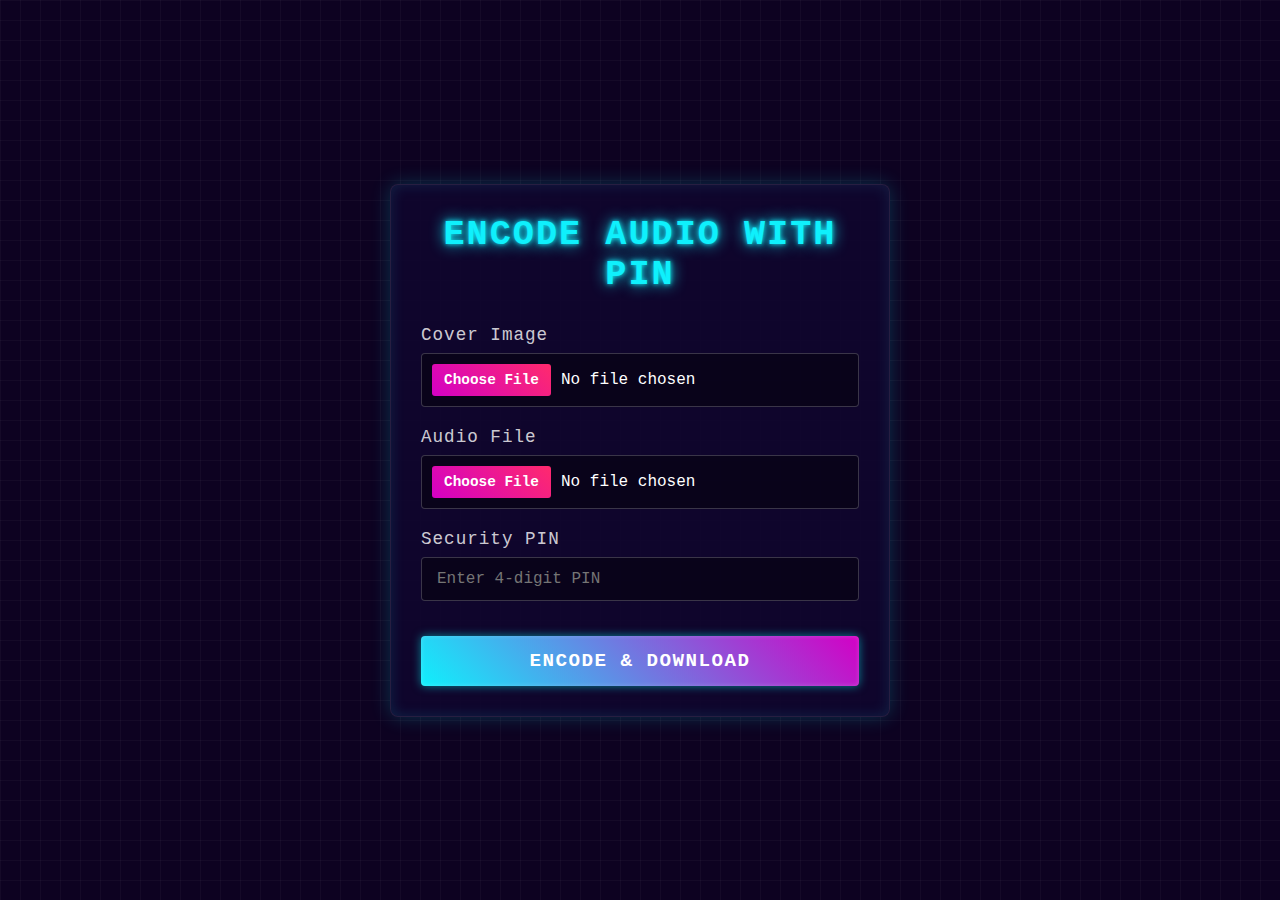
<file: Secret Pin/pin_encode.html>
<!DOCTYPE html>
<html>
    <head>
        <meta charset="UTF-8">
        <meta name="viewport" content="width=device-width, initial-scale=1.0">
        <title>Encode Audio with PIN</title>
        <style>
            /* Base Styles */
            :root {
                --neon-blue: #0ff0fc;
                --neon-pink: #ff2a6d;
                --neon-purple: #d300c5;
                --dark-bg: #0d0221;
                --panel-bg: rgba(15, 5, 45, 0.9);
                --glow: 0 0 10px;
                --text-light: rgba(255, 255, 255, 0.9);
            }
    
            * {
                margin: 0;
                padding: 0;
                box-sizing: border-box;
            }
    
            body {
                min-height: 100vh;
                background: var(--dark-bg);
                display: flex;
                justify-content: center;
                align-items: center;
                font-family: 'Courier New', monospace;
                color: var(--text-light);
                padding: 20px;
                position: relative;
                overflow-x: hidden;
            }
    
            /* Create grid texture without external assets */
            body::before {
                content: '';
                position: absolute;
                top: 0;
                left: 0;
                right: 0;
                bottom: 0;
                background: 
                    linear-gradient(rgba(255,255,255,0.03) 1px, transparent 1px),
                    linear-gradient(90deg, rgba(255,255,255,0.03) 1px, transparent 1px);
                background-size: 20px 20px;
                pointer-events: none;
            }
    
            /* Main Container */
            .container {
                width: 100%;
                max-width: 500px;
                padding: 30px;
                background: var(--panel-bg);
                border: 1px solid rgba(255,255,255,0.1);
                border-radius: 8px;
                box-shadow: 
                    0 0 20px rgba(0, 255, 252, 0.2),
                    inset 0 0 15px rgba(0, 255, 252, 0.1);
                position: relative;
                overflow: hidden;
                animation: float 6s ease-in-out infinite;
            }
    
            .container::before {
                content: '';
                position: absolute;
                top: -2px;
                left: -2px;
                right: -2px;
                bottom: -2px;
                border: 2px solid transparent;
                border-image: linear-gradient(45deg, var(--neon-blue), var(--neon-pink));
                border-image-slice: 1;
                z-index: -1;
                filter: blur(5px);
                animation: borderPulse 4s linear infinite;
            }
    
            /* Typography */
            h1 {
                text-align: center;
                font-size: clamp(1.5rem, 6vw, 2.2rem);
                margin-bottom: 30px;
                text-transform: uppercase;
                letter-spacing: 2px;
                color: var(--neon-blue);
                text-shadow: 
                    0 0 5px var(--neon-blue),
                    0 0 15px var(--neon-blue);
                position: relative;
                font-weight: bold;
            }
    
            /* Input Groups */
            .input-group {
                margin-bottom: 20px;
                position: relative;
            }
    
            .input-group label {
                display: block;
                margin-bottom: 8px;
                font-size: clamp(0.9rem, 4vw, 1.1rem);
                color: rgba(255,255,255,0.8);
                letter-spacing: 1px;
            }
    
            .input-group input {
                width: 100%;
                padding: 12px 15px;
                background: rgba(0,0,0,0.4);
                border: 1px solid rgba(255,255,255,0.2);
                border-radius: 4px;
                color: white;
                font-family: 'Courier New', monospace;
                font-size: clamp(0.9rem, 4vw, 1rem);
                transition: all 0.3s ease;
            }
    
            .input-group input:focus {
                outline: none;
                border-color: var(--neon-blue);
                box-shadow: 0 0 10px rgba(0, 255, 252, 0.3);
            }
    
            /* File Input Customization */
            .input-group input[type="file"] {
                padding: 10px;
            }
    
            .input-group input[type="file"]::file-selector-button {
                padding: 8px 12px;
                background: linear-gradient(45deg, var(--neon-purple), var(--neon-pink));
                border: none;
                border-radius: 3px;
                color: white;
                font-family: 'Courier New', monospace;
                font-weight: bold;
                cursor: pointer;
                transition: all 0.3s ease;
                margin-right: 10px;
                font-size: clamp(0.8rem, 3.5vw, 0.9rem);
            }
    
            .input-group input[type="file"]::file-selector-button:hover {
                transform: translateY(-2px);
                box-shadow: 0 5px 10px rgba(255, 42, 109, 0.4);
            }
    
            /* Encode Button */
            #encodeButton {
                width: 100%;
                padding: 14px;
                background: linear-gradient(45deg, var(--neon-blue), var(--neon-purple));
                border: none;
                border-radius: 4px;
                color: white;
                font-family: 'Courier New', monospace;
                font-size: clamp(1rem, 4.5vw, 1.2rem);
                font-weight: bold;
                text-transform: uppercase;
                letter-spacing: 1.5px;
                cursor: pointer;
                transition: all 0.3s ease;
                margin-top: 15px;
                box-shadow: 
                    0 0 10px rgba(0, 255, 252, 0.5),
                    inset 0 0 5px rgba(255,255,255,0.2);
            }
    
            #encodeButton:hover {
                transform: translateY(-3px);
                box-shadow: 
                    0 0 20px rgba(0, 255, 252, 0.8),
                    inset 0 0 10px rgba(255,255,255,0.3);
            }
    
            /* Animations */
            @keyframes float {
                0%, 100% { transform: translateY(0); }
                50% { transform: translateY(-10px); }
            }
    
            @keyframes borderPulse {
                0% { opacity: 0.7; }
                50% { opacity: 1; }
                100% { opacity: 0.7; }
            }
    
            /* Mobile Optimizations */
            @media (max-width: 480px) {
                .container {
                    padding: 25px 20px;
                    border-radius: 6px;
                }
    
                h1 {
                    margin-bottom: 25px;
                    letter-spacing: 1px;
                }
    
                .input-group {
                    margin-bottom: 15px;
                }
    
                .input-group input {
                    padding: 10px 12px;
                }
    
                #encodeButton {
                    padding: 12px;
                    margin-top: 10px;
                }
            }
    
            @media (max-width: 360px) {
                .container {
                    padding: 20px 15px;
                }
    
                .input-group input[type="file"]::file-selector-button {
                    padding: 6px 8px;
                    margin-right: 5px;
                }
            }
    
            /* Very small screens (e.g. iPhone 5/SE) */
            @media (max-width: 320px) {
                body {
                    padding: 10px;
                }
    
                .container {
                    padding: 18px 12px;
                }
    
                .input-group label {
                    margin-bottom: 6px;
                }
    
                .input-group input {
                    padding: 8px 10px;
                }
            }
        </style>
    </head>
    <body>
        <div class="container">
            <h1>Encode Audio with PIN</h1>
            
            <div class="input-group">
                <label for="imageInput">Cover Image</label>
                <input type="file" id="imageInput" accept="image/*">
            </div>
            
            <div class="input-group">
                <label for="audioInput">Audio File</label>
                <input type="file" id="audioInput" accept="audio/*">
            </div>
            
            <div class="input-group">
                <label for="pinInput">Security PIN</label>
                <input type="text" id="pinInput" placeholder="Enter 4-digit PIN">
            </div>
            
            <button id="encodeButton">Encode & Download</button>
        </div>

    <!-- <script>
document.getElementById('encodeButton').addEventListener('click', async () => {
    const imageFile = document.getElementById('imageInput').files[0];
    const audioFile = document.getElementById('audioInput').files[0];
    const pin = document.getElementById('pinInput').value.trim();

    if (!imageFile || !audioFile || pin.length === 0) {
        alert("Please select an image, audio file, and enter a PIN.");
        return;
    }

    const imageBitmap = await createImageBitmap(imageFile);
    const canvas = document.createElement('canvas');
    canvas.width = imageBitmap.width;
    canvas.height = imageBitmap.height;
    const ctx = canvas.getContext('2d');
    ctx.drawImage(imageBitmap, 0, 0);

    const imgData = ctx.getImageData(0, 0, canvas.width, canvas.height);
    const audioData = await fileToByteArray(audioFile);

    const encodedData = embedAudioWithPin(imgData.data, audioData, pin);

    ctx.putImageData(new ImageData(encodedData, canvas.width, canvas.height), 0, 0);

    canvas.toBlob(blob => {
        const downloadLink = document.createElement('a');
        downloadLink.href = URL.createObjectURL(blob);
        downloadLink.download = 'encoded_image.png';
        downloadLink.click();
    }, 'image/png');
});

function fileToByteArray(file) {
    return new Promise((resolve) => {
        const reader = new FileReader();
        reader.onload = () => resolve(new Uint8Array(reader.result));
        reader.readAsArrayBuffer(file);
    });
}

function embedAudioWithPin(data, audio, pin) {
    const bitsPerPixel = 2; // Embed 2 LSBs instead of 1
    const maxAudioSize = Math.floor((data.length * bitsPerPixel) / 8) - 32; // Reserve space for metadata

    if (audio.length > maxAudioSize) {
        alert("Audio file is too large for this image.");
        return data;
    }

    let pinHash = hashPin(pin);
    
    data[0] = (data[0] & 0xFC) | 2; // Mark as PIN encrypted using 2-bit identifier

    for (let i = 0; i < 8; i++) { 
        data[i + 1] = (data[i + 1] & 0xFC) | ((pinHash >> (7 - i)) & 3);
    }

    let audioLength = audio.length;
    for (let i = 0; i < 24; i += 2) { 
        data[i + 9] = (data[i + 9] & 0xFC) | ((audioLength >> (22 - i)) & 3);
    }

    let audioIndex = 0;
    let bitIndex = 0;
    for (let i = 33; audioIndex < audio.length && i < data.length; i++) {
        data[i] = (data[i] & 0xFC) | ((audio[audioIndex] >> (6 - bitIndex)) & 3);
        bitIndex += 2;

        if (bitIndex === 8) {
            bitIndex = 0;
            audioIndex++;
        }
    }

    return data;
}

function hashPin(pin) {
    let hash = 0;
    for (let i = 0; i < pin.length; i++) {
        hash = (hash * 31 + pin.charCodeAt(i)) & 0xFF;
    }
    return hash;
}

    </script> -->

    <script>
        document.getElementById('encodeButton').addEventListener('click', async () => {
            const imageFile = document.getElementById('imageInput').files[0];
            const audioFile = document.getElementById('audioInput').files[0];
            const pin = document.getElementById('pinInput').value.trim();

            if (!imageFile || !audioFile || pin.length === 0) {
                alert("Please select an image, audio file, and enter a PIN.");
                return;
            }

            const imageBitmap = await createImageBitmap(imageFile);
            const canvas = document.createElement('canvas');
            canvas.width = imageBitmap.width;
            canvas.height = imageBitmap.height;
            const ctx = canvas.getContext('2d');
            ctx.drawImage(imageBitmap, 0, 0);

            const imgData = ctx.getImageData(0, 0, canvas.width, canvas.height);
            const audioData = await fileToByteArray(audioFile);
            
            const encodedData = embedAudioWithPin(imgData.data, audioData, pin);
            
            // ✅ Fix: Pass x = 0, y = 0 as required
            ctx.putImageData(new ImageData(encodedData, canvas.width, canvas.height), 0, 0);

            canvas.toBlob(blob => {
                const downloadLink = document.createElement('a');
                downloadLink.href = URL.createObjectURL(blob);
                downloadLink.download = 'encoded_image.png';
                downloadLink.click();
            }, 'image/png');
        });

        function fileToByteArray(file) {
            return new Promise((resolve) => {
                const reader = new FileReader();
                reader.onload = () => resolve(new Uint8Array(reader.result));
                reader.readAsArrayBuffer(file);
            });
        }

        function embedAudioWithPin(data, audio, pin) {
            if (audio.length + 10 > data.length / 4) {
                alert("Audio file is too large for this image.");
                return data;
            }

            let pinHash = hashPin(pin);
            
            data[0] = (data[0] & 0xFE) | 1; // Mark as PIN encrypted

            for (let i = 0; i < 8; i++) { 
                data[i + 1] = (data[i + 1] & 0xFE) | ((pinHash >> (7 - i)) & 1);
            }

            let audioLength = audio.length;
            for (let i = 0; i < 24; i++) { 
                data[i + 9] = (data[i + 9] & 0xFE) | ((audioLength >> (23 - i)) & 1);
            }

            let audioIndex = 0;
            let bitIndex = 0;
            for (let i = 33; audioIndex < audio.length && i < data.length; i++) {
                data[i] = (data[i] & 0xFE) | ((audio[audioIndex] >> (7 - bitIndex)) & 1);
                bitIndex++;

                if (bitIndex === 8) {
                    bitIndex = 0;
                    audioIndex++;
                }
            }

            return data;
        }

        function hashPin(pin) {
            let hash = 0;
            for (let i = 0; i < pin.length; i++) {
                hash = (hash * 31 + pin.charCodeAt(i)) & 0xFF;
            }
            return hash;
        }
    </script>
</body>
</html>
</file>
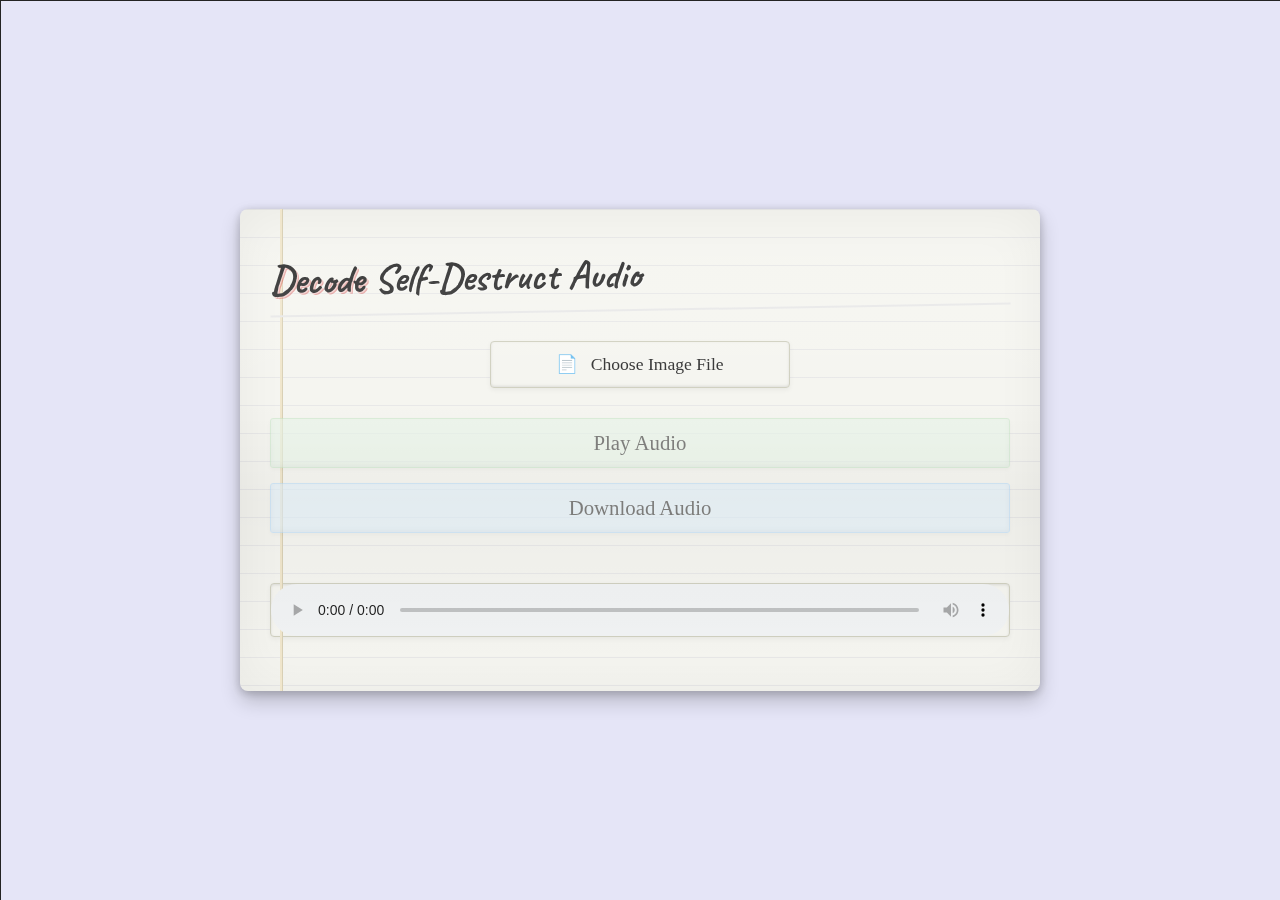
<file: Self-Destruction/self_destruct_dec.html>
<!DOCTYPE html>
<html>
  <head>
    <title>Self-Destruct Decoding</title>
    <!-- <style>
      * {
        margin: 0;
        padding: 0;
        box-sizing: border-box;
        font-family: Arial, sans-serif;
      }

      body {
        background-color: #121212;
        color: white;
        display: flex;
        justify-content: center;
        align-items: center;
        height: 100vh;
        padding: 20px;
      }

      .container {
        background: #1e1e1e;
        padding: 20px;
        border-radius: 10px;
        width: 90%;
        max-width: 400px;
        text-align: center;
        box-shadow: 0px 0px 10px rgba(255, 255, 255, 0.2);
      }

      h1 {
        font-size: 1.5rem;
        margin-bottom: 20px;
      }

      input,
      button {
        width: 100%;
        padding: 10px;
        margin: 10px 0;
        border: none;
        border-radius: 5px;
        font-size: 1rem;
      }

      input {
        background: #2a2a2a;
        color: white;
      }

      button {
        background: #ff6b6b;
        color: white;
        cursor: pointer;
      }

      button:disabled {
        background: #555;
        cursor: not-allowed;
      }

      audio {
        width: 100%;
        margin-top: 10px;
      }

      @media (max-width: 600px) {
        .container {
          width: 100%;
          padding: 15px;
        }

        h1 {
          font-size: 1.2rem;
        }

        button,
        input {
          font-size: 0.9rem;
        }
      }
    </style> -->
    <link rel="stylesheet" href="../css/all_pages.css" />
  </head>
  <body>
    <!-- <div class="container">
      <div class="ink-blot"></div>
      <h1>Decode Self-Destruct Audio</h1>
      <input type="file" id="decodeImageInput" class="file-input-label" accept="image/*" />
      <div class="ink-blot"></div>
      <button id="playAudioButton" disabled>Play Audio</button>
      <button id="downloadAudioButton" disabled>Download Audio</button>
      <audio id="audioPlayer" controls></audio>
      
      <div class="ink-blot"></div>
    </div> -->
    <!-- <div class="container">
      <h1>Decode Self-Destruct Audio</h1>
      
      <div class="file-input-wrapper">
        <input type="file" id="decodeImageInput" accept="image/*" />
        <label for="decodeImageInput" class="file-input-label">
          Choose Image File
          <span class="file-input-filename" id="fileNameDisplay">No file selected</span>
        </label>
      </div>
    
      <div class="button-group">
        <button id="playAudioButton" disabled>Play Audio</button>
        <button id="downloadAudioButton" disabled>Download Audio</button>
      </div>
      
      <audio id="audioPlayer" controls></audio>
      
      <div class="ink-blot"></div>
      <div class="ink-blot"></div>
    </div> -->
    <div class="container">
      <h1>Decode Self-Destruct Audio</h1>
      
      <div class="file-input-wrapper">
        <input type="file" id="decodeImageInput" accept="image/*" />
        <label for="decodeImageInput" id="file-input-label" class="file-input-label">
          Choose Image File
          <!-- <span class="file-input-filename" id="fileNameDisplay">No file selected</span> -->
        </label>
      </div>
    
      <div class="button-group">
        <button id="playAudioButton" disabled>Play Audio</button>
        <button id="downloadAudioButton" disabled>Download Audio</button>
      </div>
      
      <audio id="audioPlayer" controls></audio>
      
      <!-- <div class="ink-blot"></div>
      <div class="ink-blot"></div>
      <div class="coffee-stain"></div>
      <div class="coffee-stain"></div> -->
    </div>
    <script>
      document
        .getElementById("decodeImageInput")
        .addEventListener("change", async (e) => {
          const file = e.target.files[0];
          const fileName = e.target.files[0].name;
          const img = new Image();
          img.src = URL.createObjectURL(file);

          document.getElementById("file-input-label").innerText = fileName;

          img.onload = () => {
            const canvas = document.createElement("canvas");
            canvas.width = img.width;
            canvas.height = img.height;
            const ctx = canvas.getContext("2d");
            ctx.drawImage(img, 0, 0);

            const imgData = ctx.getImageData(0, 0, canvas.width, canvas.height);
            const timestamp = decodeTimestamp(imgData.data);
            const currentTime = Date.now();

            if (timestamp && timestamp <= currentTime) {
              alert("This image has self-destructed and cannot be decoded.");
              return;
            }

            const audioBuffer = decodeImageToAudio(imgData.data);
            if (!audioBuffer || audioBuffer.length === 0) {
              alert("No hidden audio data found.");
              return;
            }

            const audioBlob = new Blob([audioBuffer], { type: "audio/wav" });
            const audioUrl = URL.createObjectURL(audioBlob);
            const audioPlayer = document.getElementById("audioPlayer");

            audioPlayer.src = audioUrl;
            document.getElementById("playAudioButton").disabled = false;
            document.getElementById("downloadAudioButton").disabled = false;

            document.getElementById("downloadAudioButton").onclick = () => {
              const downloadLink = document.createElement("a");
              downloadLink.href = audioUrl;
              downloadLink.download = "decoded_audio.wav";
              downloadLink.click();
            };
          };
        });

      function decodeTimestamp(data) {
        let timestamp = 0;
        for (let i = 0; i < 64; i++) {
          const bit = data[i * 4] & 1; // Read only R channel
          timestamp = (timestamp << 1) | bit;
        }
        return timestamp * 1000; // Convert back to milliseconds
      }

      function decodeImageToAudio(data) {
        let audioData = [];
        let audioIndex = 0;
        let bitIndex = 0;
        let currentByte = 0;

        for (let i = 256; i < data.length; i += 4) {
          // Start from pixel 64 (index 256 in raw data)
          const bit = data[i] & 1; // Extract from the red channel
          currentByte = (currentByte << 1) | bit;
          bitIndex++;

          if (bitIndex === 8) {
            audioData[audioIndex++] = currentByte;
            currentByte = 0;
            bitIndex = 0;
          }
        }

        return new Uint8Array(audioData);
      }
    </script>
  </body>
</html>
</file>
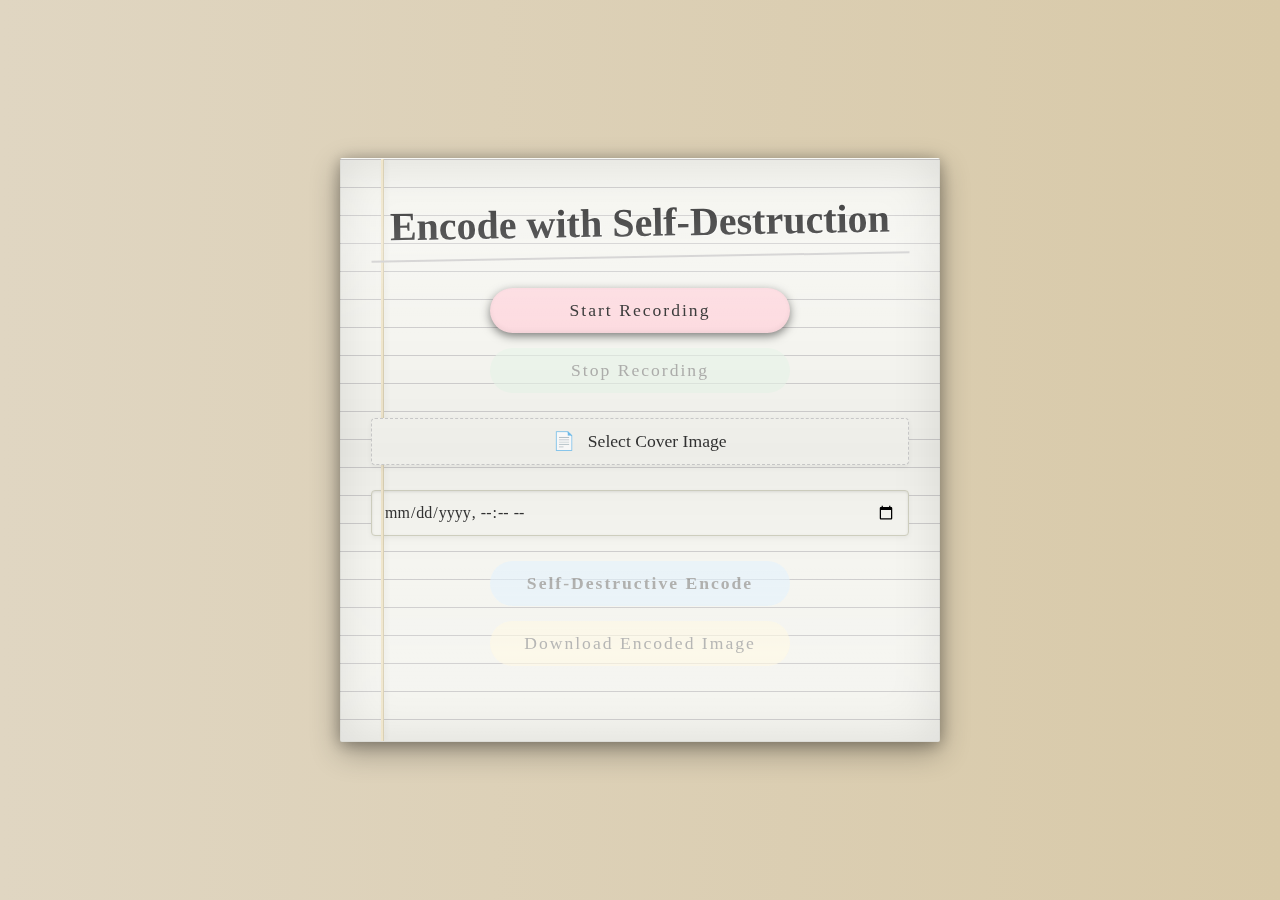
<file: Self-Destruction/self_destruct_enc.html>
<!DOCTYPE html>
<html lang="en">
<head>
    <meta charset="UTF-8">
    <meta name="viewport" content="width=device-width, initial-scale=1.0">
    <title>Encode with Self-Destruction</title>
    <style>
      @import url('https://fonts.googleapis.com/css2?family=Caveat:wght@400;700&family=Schoolbell&display=swap');

        /* Base Notebook Styles */
        :root {
            --paper-color: #f5f5f0;
            --paper-line: #cfcece;
            --ink-color: #333;
            --red-ink: #c00;
            --shadow-color: rgba(0, 0, 0, 0.3);
            --margin-color: #f0e6cc;
            --coffee-stain: #d2b48c;
        }

        * {
            margin: 0;
            padding: 0;
            box-sizing: border-box;
        }

        body {
            min-height: 100vh;
            background-color: #e0d6c2;
            background-image: 
                linear-gradient(90deg, #e0d6c2 0%, #d8c9a8 100%);
            display: flex;
            justify-content: center;
            align-items: center;
            padding: 20px;
            /* font-family: 'Courier New', monospace; */
            font-family: 'Schoolbell', cursive; 
            position: relative;
            overflow-x: hidden;
        }

        /* Paper Texture Effects */
        .container {
            width: 100%;
            max-width: 600px;
            padding: 40px 30px 50px;
            background-color: var(--paper-color);
            background-image: 
                linear-gradient(var(--paper-line) 1px, transparent 1px);
            background-size: 100% 28px;
            position: relative;
            box-shadow: 
                0 2px 15px var(--shadow-color),
                0 10px 30px var(--shadow-color),
                inset 0 0 50px rgba(0, 0, 0, 0.1);
            border-radius: 2px;
            border: 1px solid rgba(0,0,0,0.1);
            border-top: 1px solid rgba(255,255,255,0.3);
            transform: perspective(1000px) rotateX(0deg);
            /* animation: paperDrop 1s ease-out; */
            overflow: hidden;
        }

        /* Left Margin Line */
        .container::before {
            content: '';
            position: absolute;
            top: 0;
            left: 40px;
            bottom: 0;
            width: 2px;
            background-color: var(--margin-color);
            border-right: 1px solid #d9d0b5;
            box-shadow: 2px 0 5px rgba(0,0,0,0.05);
        }

        /* Paper Shine Effect */
        .container::after {
            content: '';
            position: absolute;
            top: 0;
            right: 0;
            width: 100%;
            height: 100%;
            background: linear-gradient(
                to bottom,
                transparent 0%,
                rgba(255,255,255,0.2) 15%,
                transparent 30%,
                rgba(0,0,0,0.03) 50%,
                transparent 70%,
                rgba(255,255,255,0.1) 85%,
                transparent 100%
            );
            pointer-events: none;
        }

        /* Title Styling */
        h1 {
            color: var(--ink-color);
            font-size: clamp(1.8rem, 6vw, 2.5rem);
            margin-bottom: 30px;
            padding-bottom: 10px;
            border-bottom: 2px solid var(--paper-line);
            font-weight: bold;
            text-shadow: 1px 1px 0px rgba(255,255,255,0.5);
            position: relative;
            transform: rotate(-1deg);
            animation: titleWrite 1.5s ease-out forwards;
            text-align: center;
        }

        h1::after {
            content: '';
            position: absolute;
            top: 2px;
            left: 2px;
            color: var(--red-ink);
            opacity: 0.3;
            z-index: -1;
        }

        /* Input Group Styling */
        .input-group {
            margin-bottom: 25px;
            position: relative;
            animation: fadeIn 1s ease-out 0.3s both;
        }

        /* File Input Customization */
        .file-input-wrapper {
            margin-bottom: 25px;
            position: relative;
            animation: fadeIn 1s ease-out 0.3s both;
        }

        .file-input-label {
            display: block;
            width: 100%;
            padding: 12px 20px;
            background-color: var(--paper-color);
            border: 1px dashed #ccc;
            border-radius: 4px;
            text-align: center;
            font-size: clamp(0.9rem, 4vw, 1.1rem);
            color: var(--ink-color);
            cursor: pointer;
            transition: all 0.3s ease;
            position: relative;
            box-shadow: 0 2px 5px rgba(0,0,0,0.05);
        }

        .file-input-label:hover {
            background-color: #f0f0e0;
            border-color: #aaa;
            transform: translateY(-2px);
            box-shadow: 0 4px 8px rgba(0,0,0,0.1);
        }

        .file-input-label::before {
            content: '📄 ';
            margin-right: 8px;
        }

        #imageInput {
            position: absolute;
            width: 1px;
            height: 1px;
            padding: 0;
            margin: -1px;
            overflow: hidden;
            clip: rect(0, 0, 0, 0);
            border: 0;
        }

        /* Time Picker Styling */
        #timePicker {
            width: 100%;
            padding: 12px;
            margin-bottom: 25px;
            background-color: var(--paper-color);
            border: 1px solid #d0d0c0;
            border-radius: 4px;
            /* font-family: 'Courier New', monospace; */
            font-family: 'Schoolbell', cursive; 
            font-size: clamp(0.9rem, 4vw, 1rem);
            color: var(--ink-color);
            box-shadow: 
                inset 0 1px 3px rgba(0,0,0,0.1),
                0 2px 5px rgba(0,0,0,0.05);
            animation: fadeIn 1s ease-out 0.6s both;
        }

        /* Button Styling */
        .button-group {
            display: flex;
            /* justify-content : center; */
            flex-direction: column;
            align-items: center;
            gap: 15px;
            margin-bottom: 25px;
        }

        button {
            padding: 12px 25px;
            background-color: var(--paper-color);
            border: 1px solid #d0d0c0;
            border-radius: 3px;
            min-width: 300px;
            border-radius: 26px;
            /* font-family: 'Courier New', monospace; */
            font-family: 'Schoolbell', cursive; 
            letter-spacing: 2px;
            font-size: clamp(0.95rem, 4vw, 1.1rem);
            color: var(--ink-color);
            border: none;
            cursor: pointer;
            transition: all 0.3s ease;
            position: relative;
            box-shadow: 
                0 3px 10px rgba(0,0,0,0.5),
                inset 0 -2px 5px rgba(0,0,0,0.05);
            transform-style: preserve-3d;
            animation: fadeIn 1s ease-out 0.9s both;
        }

        button:hover {
            background-color: #f0f0e0;
            transform: translateY(-2px) rotate(0.5deg);
            box-shadow: 
                0 4px 8px rgba(0,0,0,0.1),
                inset 0 -2px 5px rgba(0,0,0,0.05);
        }

        button:disabled {
            opacity: 0.6;    
            cursor: not-allowed;
            box-shadow: none;
            color: grey;
            transform: none !important;
        }

        button:not(:disabled):active {
            transform: translateY(1px);
        }

        #startRecordingButton {
            background-color: #fddce1;
            border-color: #f39999;
        }

        #stopRecordingButton {
            background-color: #e8f5e9;
            border-color: #a5d6a7;
        }

        #encodeAudioButton {
            background-color: #e3f2fd;
            border-color: #90caf9;
            font-weight: bold;
        }

        #downloadButton {
            background-color: #fff8e1;
            border-color: #ffe082;
        }

       
        /* Animations */
        @keyframes paperDrop {
            0% {
                transform: perspective(1000px) rotateX(60deg) translateY(-100px);
                opacity: 0;
                box-shadow: 0 50px 100px rgba(0,0,0,0.3);
            }
            100% {
                transform: perspective(1000px) rotateX(0deg) translateY(0);
                opacity: 1;
                box-shadow: 0 2px 15px var(--shadow-color);
            }
        }

        @keyframes titleWrite {
            0% {
                clip-path: inset(0 100% 0 0);
            }
            100% {
                clip-path: inset(0 0 0 0);
            }
        }

        @keyframes fadeIn {
            from {
                opacity: 0;
                transform: translateY(10px);
            }
            to {
                opacity: 1;
                transform: translateY(0);
            }
        }

        @keyframes paperCrumple {
            0%, 100% { transform: translateY(0) rotate(0deg); }
            25% { transform: translateY(-2px) rotate(0.5deg); }
            50% { transform: translateY(0) rotate(-0.5deg); }
            75% { transform: translateY(1px) rotate(0.3deg); }
        }

        .container:hover {
            animation: paperCrumple 4s ease-in-out infinite;
        }

        /* Responsive Design */
        @media (max-width: 768px) {
            .container {
                padding: 30px 20px 40px;
                background-size: 100% 24px;
            }
            
            h1 {
                font-size: clamp(1.6rem, 6vw, 2rem);
                margin-bottom: 25px;
            }
            
            .file-input-label {
                padding: 10px 15px;
            }
            
            button {
                padding: 10px 20px;
            }
        }

        @media (max-width: 480px) {
            .container {
                padding: 25px 15px 35px;
                background-size: 100% 20px;
            }
            
            h1 {
                font-size: clamp(1.4rem, 6vw, 1.8rem);
            }
            
            .container::before {
                left: 30px;
            }
            
            .button-group {
                gap: 10px;
            }
        }

        @media (max-width: 360px) {
            .container {
                padding: 20px 15px 30px;
            }
            
            .file-input-label::before {
                margin-right: 5px;
            }
            
            #timePicker {
                padding: 10px;
            }
        }
    </style>
</head>
<body>
    <div class="container">
        <h1>Encode with Self-Destruction</h1>
        
        <div class="button-group">
            <button id="startRecordingButton">Start Recording</button>
            <button id="stopRecordingButton" disabled>Stop Recording</button>
        </div>
        
        <div class="file-input-wrapper">
            <input type="file" id="imageInput" accept="image/*" />
            <label for="imageInput" id="imageInputLabel" class="file-input-label">Select Cover Image</label>
        </div>
        
        <input type="datetime-local" id="timePicker" />
        
        <div class="button-group">
            <button id="encodeAudioButton" disabled>Self-Destructive Encode</button>
            <button id="downloadButton" disabled>Download Encoded Image</button>
        </div>
        
        <!-- <div class="ink-blot"></div>
        <div class="ink-blot"></div>
        <div class="coffee-stain"></div>
        <div class="coffee-stain"></div> -->
    </div>

    <script>
        // Basic functionality to enable/disable buttons
        document.getElementById('imageInput').addEventListener('change', function(e) {
            const encodeBtn = document.getElementById('encodeAudioButton');
            const downloadBtn = document.getElementById('downloadButton');
            const hasFile = e.target.files.length > 0;
            const fileName = e.target.files[0].name;
            const imageLabel = document.getElementById("imageInputLabel");
            imageLabel.innerText = fileName;
            // encodeBtn.disabled = !hasFile;
            // downloadBtn.disabled = !hasFile;
        });

        // Recording button toggle
        const startBtn = document.getElementById('startRecordingButton');
        const stopBtn = document.getElementById('stopRecordingButton');
        
        startBtn.addEventListener('click', function() {
            startBtn.disabled = true;
            stopBtn.disabled = false;
            // Add actual recording start logic here
        });
        
        stopBtn.addEventListener('click', function() {
            startBtn.disabled = false;
            stopBtn.disabled = true;
            // Add actual recording stop logic here
        });

      let audioChunks = [];
      let recorder;
      let audioData;
      let encodedImageBlob;

      document.getElementById("startRecordingButton").onclick = () => {
        navigator.mediaDevices.getUserMedia({ audio: true }).then((stream) => {
          recorder = new MediaRecorder(stream);
          audioChunks = [];

          recorder.ondataavailable = (e) => audioChunks.push(e.data);

          recorder.onstop = async () => {
            // console.log(audioChunks);
            const audioBlob = new Blob(audioChunks, { type: "audio/wav" });
            audioData = new Uint8Array(await audioBlob.arrayBuffer());
            // document.getElementById("encodeAudioButton").disabled = false;
          };

          recorder.start();
          document.getElementById("stopRecordingButton").disabled = false;
        });
      };

      document.getElementById("stopRecordingButton").onclick = () => {
        recorder.stop();
        document.getElementById("stopRecordingButton").disabled = true;
      };

      document.getElementById("timePicker").addEventListener('change', ()=>{
        document.getElementById("encodeAudioButton").disabled = false;
        document.getElementById("downloadButton").disabled = false;
      })

      document.getElementById("encodeAudioButton").onclick = () => {
        const imageFile = document.getElementById("imageInput").files[0];
        const destructionTime = document.getElementById("timePicker").value;

        if (!imageFile || !destructionTime) {
          alert("Please select an image and set a self-destruction time.");
          return;
        }

        const img = new Image();
        img.src = URL.createObjectURL(imageFile);

        img.onload = () => {
          const canvas = document.createElement("canvas");
          canvas.width = img.width;
          canvas.height = img.height;
          const ctx = canvas.getContext("2d");
          ctx.drawImage(img, 0, 0);

          const imgData = ctx.getImageData(0, 0, canvas.width, canvas.height);
          encodeAudioWithTimer(imgData.data, audioData, destructionTime);
          ctx.putImageData(imgData, 0, 0);

          canvas.toBlob((blob) => {
            encodedImageBlob = blob;
            document.getElementById("downloadButton").disabled = false;
          }, "image/png");
        };
      };

      document.getElementById("downloadButton").onclick = () => {
        if (encodedImageBlob) {
          const downloadLink = document.createElement("a");
          downloadLink.href = URL.createObjectURL(encodedImageBlob);
          downloadLink.download = "self_destruct_image.png";
          downloadLink.click();
        }
      };

      function encodeAudioWithTimer(imageData, audioData, destructionTime) {
        const timestamp = Math.floor(
          new Date(destructionTime).getTime() / 1000
        ); // Convert to seconds
        if (isNaN(timestamp)) {
          alert("Invalid timestamp");
          return;
        }

        // Store the timestamp in the first 64 bits (8 pixels, RGBA)
        for (let i = 0; i < 64; i++) {
          const bit = (timestamp >> (63 - i)) & 1;
          imageData[i * 4] = (imageData[i * 4] & 0xfe) | bit; // Modify only R channel
        }

        let audioIndex = 0;
        let bitIndex = 0;

        for (
          let i = 256;
          audioIndex < audioData.length && i < imageData.length;
          i += 4
        ) {
          // Start from pixel 64
          const bit = (audioData[audioIndex] >> (7 - bitIndex)) & 1;
          imageData[i] = (imageData[i] & 0xfe) | bit;

          bitIndex++;
          if (bitIndex === 8) {
            audioIndex++;
            bitIndex = 0;
          }
        }
      }
    </script>
  </body>
</html>
</file>
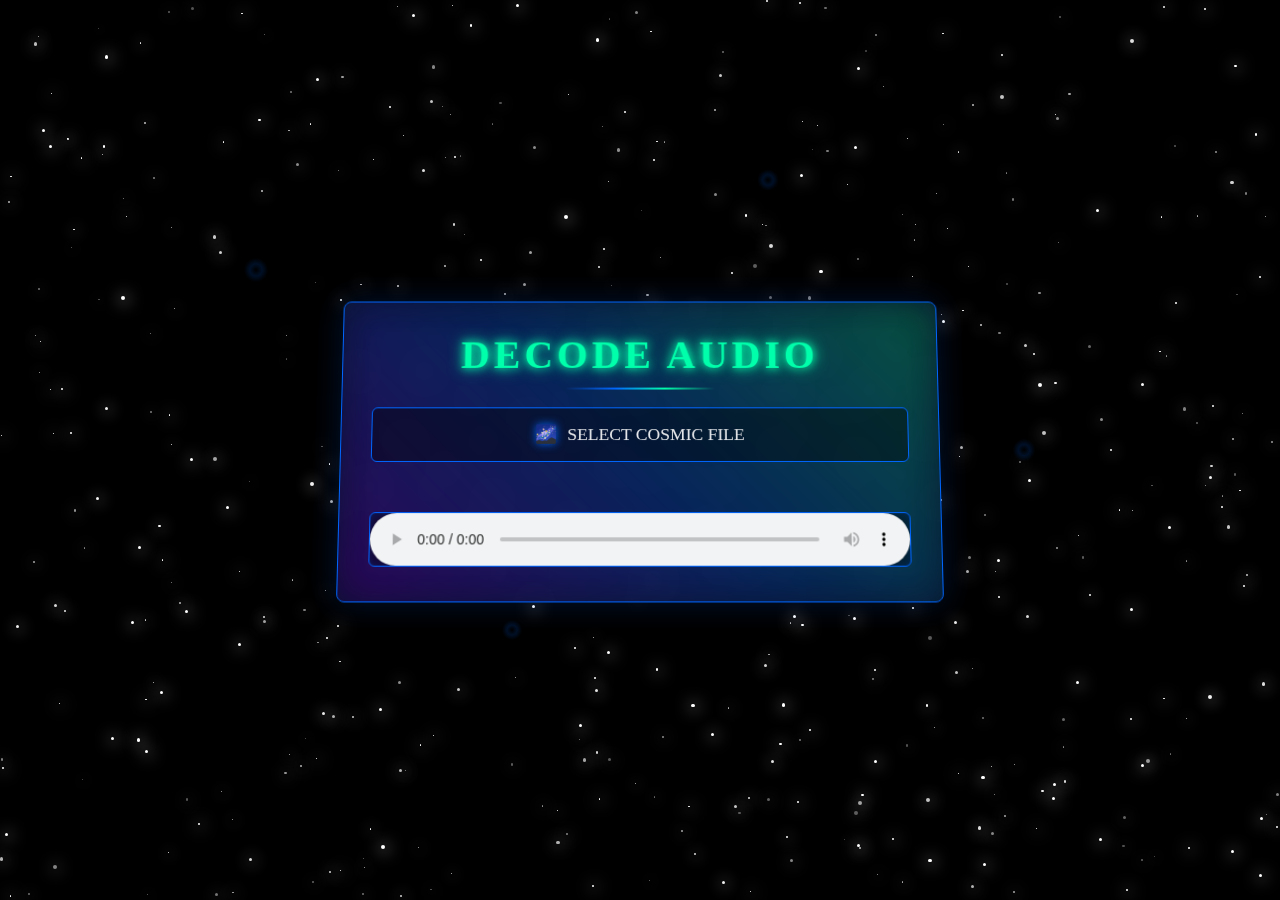
<file: Standard_Encode_Decode/decode-play.html>
<!DOCTYPE html>
<html lang="en">
  <head>
    <meta charset="UTF-8" />
    <meta name="viewport" content="width=device-width, initial-scale=1.0" />
    <title>Cosmic Audio Decoder</title>
    <style>
      /* Deep Space Color Palette */
      :root {
        --void-black: #020207;
        --cosmic-dark: #0a0a15;
        --nebula-blue: #0066ff;
        --quasar-purple: #7d00ff;
        --pulsar-green: #00ffaa;
        --star-white: rgba(255, 255, 255, 0.9);
        --dust-glow: rgba(0, 102, 255, 0.15);
      }

      * {
        margin: 0;
        padding: 0;
        box-sizing: border-box;
      }

      body {
        min-height: 100vh;
        overflow: hidden;
        display: flex;
        justify-content: center;
        align-items: center;
        position: relative;

        background-color: #000;
      }

      /* Animated cosmic dust */
      body::before {
        content: "";
        position: absolute;
        top: 0;
        left: 0;
        right: 0;
        bottom: 0;
        background: radial-gradient(
            circle at 20% 30%,
            transparent 0%,
            var(--dust-glow) 0.5%,
            transparent 1%
          ),
          radial-gradient(
            circle at 40% 70%,
            transparent 0%,
            var(--dust-glow) 0.5%,
            transparent 1%
          ),
          radial-gradient(
            circle at 60% 20%,
            transparent 0%,
            var(--dust-glow) 0.5%,
            transparent 1%
          ),
          radial-gradient(
            circle at 80% 50%,
            transparent 0%,
            var(--dust-glow) 0.5%,
            transparent 1%
          );
        animation: cosmicDrift 6s linear infinite;
      }

      /* Black Hole Console */
      .container {
        width: 95%;
        max-width: 600px;
        padding: 30px;
        background: rgba(10, 10, 21, 0.85);
        border: 1px solid var(--nebula-blue);
        border-radius: 8px;
        box-shadow: 0 0 30px rgba(0, 102, 255, 0.2),
          inset 0 0 30px rgba(0, 102, 255, 0.1);
        position: relative;
        z-index: 50;
        backdrop-filter: blur(8px);
        transform: perspective(1000px) rotateX(5deg);
        animation: cosmicFloat 12s ease-in-out infinite;
        overflow: hidden;
      }

      /* Event Horizon Effect */
      .container::before {
        content: "";
        position: absolute;
        top: -5px;
        left: -5px;
        right: -5px;
        bottom: -5px;
        border-radius: 12px;
        background: linear-gradient(
          45deg,
          var(--quasar-purple),
          var(--nebula-blue),
          var(--pulsar-green)
        );
        z-index: -1;
        filter: blur(20px);
        opacity: 0.3;
        animation: cosmicPulse 8s linear infinite;
      }

      /* Title Styling */
      h1 {
        text-align: center;
        font-size: clamp(1.8rem, 6vw, 2.5rem);
        margin-bottom: 30px;
        letter-spacing: 4px;
        color: var(--pulsar-green);
        text-shadow: 0 0 8px var(--pulsar-green), 0 0 16px var(--pulsar-green);
        position: relative;
        font-weight: bold;
      }

      h1::after {
        content: "";
        position: absolute;
        bottom: -12px;
        left: 50%;
        transform: translateX(-50%);
        width: 150px;
        height: 2px;
        background: linear-gradient(
          90deg,
          transparent,
          var(--nebula-blue),
          var(--pulsar-green),
          transparent
        );
      }

      /* File Input Styling */
      .file-input-wrapper {
        margin-bottom: 30px;
        position: relative;
      }

      .file-input-label {
        display: block;
        width: 100%;
        padding: 16px;
        background: rgba(0, 0, 0, 0.4);
        border: 1px solid var(--nebula-blue);
        border-radius: 6px;
        text-align: center;
        font-size: clamp(0.9rem, 4vw, 1.1rem);
        color: var(--star-white);
        cursor: pointer;
        transition: all 0.3s ease;
        position: relative;
        overflow: hidden;
      }

      .file-input-label:hover {
        background: rgba(0, 0, 0, 0.6);
        border-color: var(--pulsar-green);
        box-shadow: 0 0 20px var(--dust-glow);
      }

      .file-input-label::before {
        content: "🌌";
        margin-right: 10px;
        filter: drop-shadow(0 0 4px var(--nebula-blue));
      }

      .file-input-label::after {
        content: "";
        position: absolute;
        top: 0;
        left: -100%;
        width: 100%;
        height: 100%;
        background: linear-gradient(
          90deg,
          transparent,
          rgba(0, 255, 170, 0.1),
          transparent
        );
        transition: 0.5s;
      }

      .file-input-label:hover::after {
        left: 100%;
      }

      #decodeImageInput {
        position: absolute;
        width: 1px;
        height: 1px;
        padding: 0;
        margin: -1px;
        overflow: hidden;
        clip: rect(0, 0, 0, 0);
        border: 0;
      }

      /* Button Styling */
      .button-group {
        display: flex;
        flex-direction: column;
        gap: 20px;
        margin-bottom: 30px;
      }

      button {
        padding: 16px;
        background: linear-gradient(
          135deg,
          rgba(0, 102, 255, 0.3),
          rgba(125, 0, 255, 0.3)
        );
        border: 1px solid var(--nebula-blue);
        border-radius: 6px;
        color: var(--star-white);
        font-family: "Courier New", monospace;
        font-size: clamp(1rem, 4vw, 1.2rem);
        font-weight: bold;
        cursor: pointer;
        transition: all 0.3s ease;
        position: relative;
        overflow: hidden;
        box-shadow: 0 0 15px rgba(0, 102, 255, 0.3),
          inset 0 0 10px rgba(0, 102, 255, 0.2);
        letter-spacing: 1px;
        text-transform: uppercase;
      }

      button:disabled {
        opacity: 0.5;
        cursor: not-allowed;
        box-shadow: none;
        background: rgba(0, 0, 0, 0.3);
        border-color: rgba(0, 102, 255, 0.5);
      }

      button:not(:disabled):hover {
        transform: translateY(-3px);
        background: linear-gradient(
          135deg,
          rgba(0, 102, 255, 0.5),
          rgba(125, 0, 255, 0.5)
        );
        box-shadow: 0 0 25px rgba(0, 102, 255, 0.5),
          inset 0 0 15px rgba(0, 102, 255, 0.3);
      }

      button::before {
        content: "";
        position: absolute;
        top: 0;
        left: -100%;
        width: 100%;
        height: 100%;
        background: linear-gradient(
          90deg,
          transparent,
          rgba(0, 255, 170, 0.2),
          transparent
        );
        transition: 0.5s;
      }

      button:not(:disabled):hover::before {
        left: 100%;
      }

      #playAudioButton {
        border-color: var(--pulsar-green);
        box-shadow: 0 0 15px rgba(0, 255, 170, 0.3),
          inset 0 0 10px rgba(0, 255, 170, 0.2);
      }

      #playAudioButton:hover {
        box-shadow: 0 0 25px rgba(0, 255, 170, 0.5),
          inset 0 0 15px rgba(0, 255, 170, 0.3);
      }

      /* Audio Player Styling */
      #audioPlayer {
        width: 100%;
        margin-top: 20px;
        background: rgba(0, 0, 0, 0.4);
        border-radius: 6px;
        border: 1px solid var(--nebula-blue);
        box-shadow: inset 0 0 10px rgba(0, 102, 255, 0.2);
      }

      /* @keyframes cosmicDrift {
        0% {
          transform: translate(0, 0);
        }
        25% {
          transform: translate(-5px, 5px);
        }
        50% {
          transform: translate(5px, 10px);
        }
        75% {
          transform: translate(10px, 5px);
        }
        100% {
          transform: translate(0, 0);
        }
      } */
      
      @keyframes cosmicFloat {
        0%,
        100% {
          transform: perspective(1000px) rotateX(5deg) translateY(0);
        }
        50% {
          transform: perspective(1000px) rotateX(5deg) translateY(-20px);
        }
      }

      /* @keyframes cosmicPulse {
        0%,
        100% {
          opacity: 0.3;
        }
        50% {
          opacity: 0.5;
        }
      } */

      /* Responsive Design */
      @media (max-width: 768px) {
        .container {
          padding: 25px;
        }

        h1 {
          font-size: clamp(1.5rem, 6vw, 2rem);
          margin-bottom: 25px;
        }

        .file-input-label,
        button {
          padding: 14px;
        }

        .button-group {
          gap: 15px;
          margin-bottom: 25px;
        }
      }

      @media (max-width: 480px) {
        .container {
          padding: 20px;
        }

        h1 {
          letter-spacing: 2px;
        }

        .file-input-label,
        button {
          padding: 12px;
          font-size: 0.95rem;
        }
      }

      .starfield {
        position: absolute;
        width: 100%;
        height: 100%;
        top: 0;
        left: 0;
        z-index: -1;
      }

      .star {
        position: absolute;
        background: white;
        border-radius: 100%;
        box-shadow: 1px 1px 16px 1px white;
        animation: drift linear infinite;
      }

      @keyframes drift {
              0% {
                  transform: translate(var(--start-x), var(--start-y));
                  opacity: 0;
              }
              10%, 90% {
                  opacity: var(--opacity);
              }
              100% {
                  transform: translate(var(--end-x), var(--end-y));
                  opacity: 0;
              }
          }
    </style>
  </head>
  <body>
    <div class="starfield" id="starfield"></div>
    <div class="main"></div>
    <div class="container">
      <h1>DECODE AUDIO</h1>

      <div class="file-input-wrapper">
        <input type="file" id="decodeImageInput" accept="image/*" />
        <label for="decodeImageInput" class="file-input-label"
          >SELECT COSMIC FILE</label
        >
      </div>

      <!-- <div class="button-group">
        <button id="playAudioButton" disabled>PLAY TRANSMISSION</button>
        <button id="downloadAudioButton" disabled>DOWNLOAD SIGNAL</button>
      </div> -->
      <audio id="audioPlayer" controls></audio>
    </div>

    <!-- </div> -->
    <script>
        const starfield = document.getElementById("starfield");
      const starCount = 500;
      const movementRange = 200;  

      for (let i = 0; i < starCount; i++) {
        const star = document.createElement("div");
        star.className = "star";

         
        const x = Math.random() * 100;
        const y = Math.random() * 100;

         
        const size = 0.5 + Math.random() * 3.3;

         
        const opacity = 0.3 + Math.random() * 1;

        const angle = Math.random() * Math.PI * 2;
        const distance = 10 + Math.random() * movementRange;
        const startX = Math.cos(angle) * distance + "px";
        const startY = Math.sin(angle) * distance + "px";
        const endX = -Math.cos(angle) * distance + "px";
        const endY = -Math.sin(angle) * distance + "px";

        const duration = 10 + Math.random() * 10;
        const delay = Math.random() * -duration;

        star.style.left = `${x}%`;
        star.style.top = `${y}%`;
        star.style.width = `${size}px`;
        star.style.height = `${size}px`;
        star.style.opacity = opacity;
        star.style.setProperty("--start-x", startX);
        star.style.setProperty("--start-y", startY);
        star.style.setProperty("--end-x", endX);
        star.style.setProperty("--end-y", endY);
        star.style.setProperty("--opacity", opacity);
        star.style.animationDuration = `${duration}s`;
        star.style.animationDelay = `${delay}s`;

        starfield.appendChild(star);
      }

      document
        .getElementById("decodeImageInput")
        .addEventListener("change", function (e) {
          const buttons = document.querySelectorAll("button");
          if (e.target.files.length > 0) {
            buttons.forEach((btn) => (btn.disabled = false));
          } else {
            buttons.forEach((btn) => (btn.disabled = true));
          }
        });
      document
        .getElementById("decodeImageInput")
        .addEventListener("change", async (e) => {
          const file = e.target.files[0];
          const img = new Image();
          img.src = URL.createObjectURL(file);

          img.onload = () => {
            const canvas = document.createElement("canvas");
            canvas.width = img.width;
            canvas.height = img.height;
            const ctx = canvas.getContext("2d");
            ctx.drawImage(img, 0, 0);

            const imgData = ctx.getImageData(0, 0, canvas.width, canvas.height);
            const audioBuffer = decodeImageToAudioLSB(imgData.data);

            if (audioBuffer && audioBuffer.length > 0) {
              const audioBlob = new Blob([audioBuffer], { type: "audio/wav" });
              const audioUrl = URL.createObjectURL(audioBlob);
              document.getElementById("audioPlayer").src = audioUrl;
              document.getElementById("playAudioButton").disabled = false;

              document.getElementById("downloadAudioButton").onclick = () => {
                const downloadLink = document.createElement("a");
                downloadLink.href = audioUrl;
                downloadLink.download = "decoded_audio.wav";
                downloadLink.click();
              };
              document.getElementById("downloadAudioButton").disabled = false;
            } else {
              alert("No audio data found in the selected image.");
              document.getElementById("playAudioButton").disabled = true;
              document.getElementById("downloadAudioButton").disabled = true;
              document.getElementById("audioPlayer").src = "";
            }
          };
        });

      function decodeImageToAudioLSB(data) {
        let audioLength = 0;
        for (let i = 0; i < 24; i++) {
          const bit = data[i] & 1;
          audioLength = (audioLength << 1) | bit;
        }

        if (audioLength === 0 || audioLength > data.length / 8) {
          return null;  
        }

        const audioData = new Uint8Array(audioLength);
        let audioIndex = 0;
        let bitIndex = 0;
        let currentByte = 0;

        for (let i = 32; audioIndex < audioLength && i < data.length; i++) {
          const bit = data[i] & 1;
          currentByte = (currentByte << 1) | bit;
          bitIndex++;

          if (bitIndex === 8) {
            audioData[audioIndex++] = currentByte;
            currentByte = 0;
            bitIndex = 0;
          }
        }

        return audioData;
      }

    
    </script>
  </body>
</html>
</file>
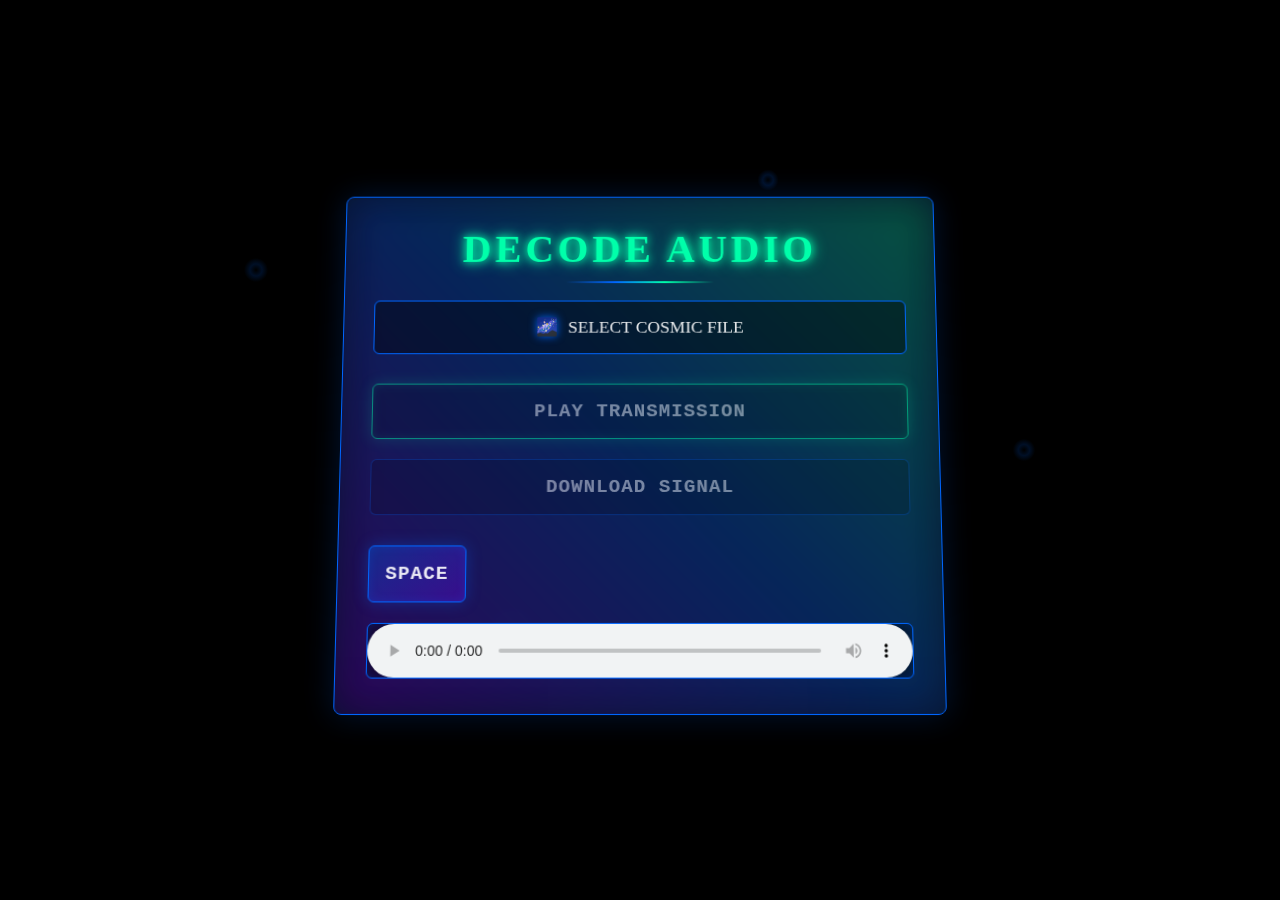
<file: Standard_Encode_Decode/decode_space.html>
<!DOCTYPE html>
<html lang="en">
  <head>
    <meta charset="UTF-8" />
    <meta name="viewport" content="width=device-width, initial-scale=1.0" />
    <title>Cosmic Audio Decoder</title>
    <style>
      /* Deep Space Color Palette */
      :root {
        --void-black: #020207;
        --cosmic-dark: #0a0a15;
        --nebula-blue: #0066ff;
        --quasar-purple: #7d00ff;
        --pulsar-green: #00ffaa;
        --star-white: rgba(255, 255, 255, 0.9);
        --dust-glow: rgba(0, 102, 255, 0.15);
      }

      * {
        margin: 0;
        padding: 0;
        box-sizing: border-box;
      }

      body {
        min-height: 100vh;
        overflow: hidden;
        display: flex;
        justify-content: center;
        align-items: center;
        position: relative;

        background-color: #000;
      }

      /* Animated cosmic dust */
      body::before {
        content: "";
        position: absolute;
        top: 0;
        left: 0;
        right: 0;
        bottom: 0;
        background: radial-gradient(
            circle at 20% 30%,
            transparent 0%,
            var(--dust-glow) 0.5%,
            transparent 1%
          ),
          radial-gradient(
            circle at 40% 70%,
            transparent 0%,
            var(--dust-glow) 0.5%,
            transparent 1%
          ),
          radial-gradient(
            circle at 60% 20%,
            transparent 0%,
            var(--dust-glow) 0.5%,
            transparent 1%
          ),
          radial-gradient(
            circle at 80% 50%,
            transparent 0%,
            var(--dust-glow) 0.5%,
            transparent 1%
          );
        animation: cosmicDrift 6s linear infinite;
      }
      
      /* Black Hole Console */
      .container {
        width: 95%;
        max-width: 600px;
        padding: 30px;
        background: rgba(10, 10, 21, 0.85);
        border: 1px solid var(--nebula-blue);
        border-radius: 8px;
        box-shadow: 0 0 30px rgba(0, 102, 255, 0.2),
          inset 0 0 30px rgba(0, 102, 255, 0.1);
        position: relative;
        z-index: 50;
        backdrop-filter: blur(8px);
        transform: perspective(1000px) rotateX(5deg);
        animation: cosmicFloat 12s ease-in-out infinite;
        overflow: hidden;
      }

      /* Event Horizon Effect */
      .container::before {
        content: "";
        position: absolute;
        top: -5px;
        left: -5px;
        right: -5px;
        bottom: -5px;
        border-radius: 12px;
        background: linear-gradient(
          45deg,
          var(--quasar-purple),
          var(--nebula-blue),
          var(--pulsar-green)
        );
        z-index: -1;
        filter: blur(20px);
        opacity: 0.3;
        animation: cosmicPulse 8s linear infinite;
      }

      /* Title Styling */
      h1 {
        text-align: center;
        font-size: clamp(1.8rem, 6vw, 2.5rem);
        margin-bottom: 30px;
        letter-spacing: 4px;
        color: var(--pulsar-green);
        text-shadow: 0 0 8px var(--pulsar-green), 0 0 16px var(--pulsar-green);
        position: relative;
        font-weight: bold;
      }

      h1::after {
        content: "";
        position: absolute;
        bottom: -12px;
        left: 50%;
        transform: translateX(-50%);
        width: 150px;
        height: 2px;
        background: linear-gradient(
          90deg,
          transparent,
          var(--nebula-blue),
          var(--pulsar-green),
          transparent
        );
      }

      /* File Input Styling */
      .file-input-wrapper {
        margin-bottom: 30px;
        position: relative;
      }

      .file-input-label {
        display: block;
        width: 100%;
        padding: 16px;
        background: rgba(0, 0, 0, 0.4);
        border: 1px solid var(--nebula-blue);
        border-radius: 6px;
        text-align: center;
        font-size: clamp(0.9rem, 4vw, 1.1rem);
        color: var(--star-white);
        cursor: pointer;
        transition: all 0.3s ease;
        position: relative;
        overflow: hidden;
      }

      .file-input-label:hover {
        background: rgba(0, 0, 0, 0.6);
        border-color: var(--pulsar-green);
        box-shadow: 0 0 20px var(--dust-glow);
      }

      .file-input-label::before {
        content: "🌌";
        margin-right: 10px;
        filter: drop-shadow(0 0 4px var(--nebula-blue));
      }

      .file-input-label::after {
        content: "";
        position: absolute;
        top: 0;
        left: -100%;
        width: 100%;
        height: 100%;
        background: linear-gradient(
          90deg,
          transparent,
          rgba(0, 255, 170, 0.1),
          transparent
        );
        transition: 0.5s;
      }

      .file-input-label:hover::after {
        left: 100%;
      }

      #decodeImageInput {
        position: absolute;
        width: 1px;
        height: 1px;
        padding: 0;
        margin: -1px;
        overflow: hidden;
        clip: rect(0, 0, 0, 0);
        border: 0;
      }

      /* Button Styling */
      .button-group {
        display: flex;
        flex-direction: column;
        gap: 20px;
        margin-bottom: 30px;
      }

      button {
        padding: 16px;
        background: linear-gradient(
          135deg,
          rgba(0, 102, 255, 0.3),
          rgba(125, 0, 255, 0.3)
        );
        border: 1px solid var(--nebula-blue);
        border-radius: 6px;
        color: var(--star-white);
        font-family: "Courier New", monospace;
        font-size: clamp(1rem, 4vw, 1.2rem);
        font-weight: bold;
        cursor: pointer;
        transition: all 0.3s ease;
        position: relative;
        overflow: hidden;
        box-shadow: 0 0 15px rgba(0, 102, 255, 0.3),
          inset 0 0 10px rgba(0, 102, 255, 0.2);
        letter-spacing: 1px;
        text-transform: uppercase;
      }

      button:disabled {
        opacity: 0.5;
        cursor: not-allowed;
        box-shadow: none;
        background: rgba(0, 0, 0, 0.3);
        border-color: rgba(0, 102, 255, 0.5);
      }

      button:not(:disabled):hover {
        transform: translateY(-3px);
        background: linear-gradient(
          135deg,
          rgba(0, 102, 255, 0.5),
          rgba(125, 0, 255, 0.5)
        );
        box-shadow: 0 0 25px rgba(0, 102, 255, 0.5),
          inset 0 0 15px rgba(0, 102, 255, 0.3);
      }

      button::before {
        content: "";
        position: absolute;
        top: 0;
        left: -100%;
        width: 100%;
        height: 100%;
        background: linear-gradient(
          90deg,
          transparent,
          rgba(0, 255, 170, 0.2),
          transparent
        );
        transition: 0.5s;
      }

      button:not(:disabled):hover::before {
        left: 100%;
      }

      #playAudioButton {
        border-color: var(--pulsar-green);
        box-shadow: 0 0 15px rgba(0, 255, 170, 0.3),
          inset 0 0 10px rgba(0, 255, 170, 0.2);
      }

      #playAudioButton:hover {
        box-shadow: 0 0 25px rgba(0, 255, 170, 0.5),
          inset 0 0 15px rgba(0, 255, 170, 0.3);
      }

      /* Audio Player Styling */
      #audioPlayer {
        width: 100%;
        margin-top: 20px;
        background: rgba(0, 0, 0, 0.4);
        border-radius: 6px;
        border: 1px solid var(--nebula-blue);
        box-shadow: inset 0 0 10px rgba(0, 102, 255, 0.2);
      }

      /* Animations */
      @keyframes cosmicDrift {
        0% {
          transform: translate(0, 0);
        }
        25% {
          transform: translate(-5px, 5px);
        }
        50% {
          transform: translate(5px, 10px);
        }
        75% {
          transform: translate(10px, 5px);
        }
        100% {
          transform: translate(0, 0);
        }
      }

      @keyframes cosmicFloat {
        0%,
        100% {
          transform: perspective(1000px) rotateX(5deg) translateY(0);
        }
        50% {
          transform: perspective(1000px) rotateX(5deg) translateY(-20px);
        }
      }

      @keyframes cosmicPulse {
        0%,
        100% {
          opacity: 0.3;
        }
        50% {
          opacity: 0.5;
        }
      }

      /* Responsive Design */
      @media (max-width: 768px) {
        .container {
          padding: 25px;
        }

        h1 {
          font-size: clamp(1.5rem, 6vw, 2rem);
          margin-bottom: 25px;
        }

        .file-input-label,
        button {
          padding: 14px;
        }

        .button-group {
          gap: 15px;
          margin-bottom: 25px;
        }
      }

      @media (max-width: 480px) {
        .container {
          padding: 20px;
        }

        h1 {
          letter-spacing: 2px;
        }

        .file-input-label,
        button {
          padding: 12px;
          font-size: 0.95rem;
        }
      }
      
    </style>
  </head>
  <body>
    <div class="main"></div>
    <div class="container">
      <h1>DECODE AUDIO</h1>

      <div class="file-input-wrapper">
        <input type="file" id="decodeImageInput" accept="image/*" />
        <label for="decodeImageInput" class="file-input-label"
          >SELECT COSMIC FILE</label>
      </div>

      <div class="button-group">
        <button id="playAudioButton" disabled>PLAY TRANSMISSION</button>
        <button id="downloadAudioButton" disabled>DOWNLOAD SIGNAL</button>
      </div>
      <button class="btn" type="button">
        <strong>SPACE</strong>
        <div id="container-stars">
          <div id="stars"></div>
        </div>

        <div id="glow">
          <div class="circle"></div>
          <div class="circle"></div>
        </div>
      </button>
      <audio id="audioPlayer" controls></audio>
    </div>

    <!-- </div> -->
    <script>
      document
        .getElementById("decodeImageInput")
        .addEventListener("change", function (e) {
          const buttons = document.querySelectorAll("button");
          if (e.target.files.length > 0) {
            buttons.forEach((btn) => (btn.disabled = false));
          } else {
            buttons.forEach((btn) => (btn.disabled = true));
          }
        });
      document
        .getElementById("decodeImageInput")
        .addEventListener("change", async (e) => {
          const file = e.target.files[0];
          const img = new Image();
          img.src = URL.createObjectURL(file);

          img.onload = () => {
            const canvas = document.createElement("canvas");
            canvas.width = img.width;
            canvas.height = img.height;
            const ctx = canvas.getContext("2d");
            ctx.drawImage(img, 0, 0);

            const imgData = ctx.getImageData(0, 0, canvas.width, canvas.height);
            const audioBuffer = decodeImageToAudioLSB(imgData.data);

            if (audioBuffer && audioBuffer.length > 0) {
              const audioBlob = new Blob([audioBuffer], { type: "audio/wav" });
              const audioUrl = URL.createObjectURL(audioBlob);
              document.getElementById("audioPlayer").src = audioUrl;
              document.getElementById("playAudioButton").disabled = false;

              document.getElementById("downloadAudioButton").onclick = () => {
                const downloadLink = document.createElement("a");
                downloadLink.href = audioUrl;
                downloadLink.download = "decoded_audio.wav";
                downloadLink.click();
              };
              document.getElementById("downloadAudioButton").disabled = false;
            } else {
              alert("No audio data found in the selected image.");
              document.getElementById("playAudioButton").disabled = true;
              document.getElementById("downloadAudioButton").disabled = true;
              document.getElementById("audioPlayer").src = "";
            }
          };
        });

      function decodeImageToAudioLSB(data) {
        let audioLength = 0;
        for (let i = 0; i < 24; i++) {
          const bit = data[i] & 1;
          audioLength = (audioLength << 1) | bit;
        }

        if (audioLength === 0 || audioLength > data.length / 8) {
          return null; // Invalid data, likely unencoded image
        }

        const audioData = new Uint8Array(audioLength);
        let audioIndex = 0;
        let bitIndex = 0;
        let currentByte = 0;

        for (let i = 32; audioIndex < audioLength && i < data.length; i++) {
          const bit = data[i] & 1;
          currentByte = (currentByte << 1) | bit;
          bitIndex++;

          if (bitIndex === 8) {
            audioData[audioIndex++] = currentByte;
            currentByte = 0;
            bitIndex = 0;
          }
        }

        return audioData;
      }
    </script>
  </body>
</html>
</file>
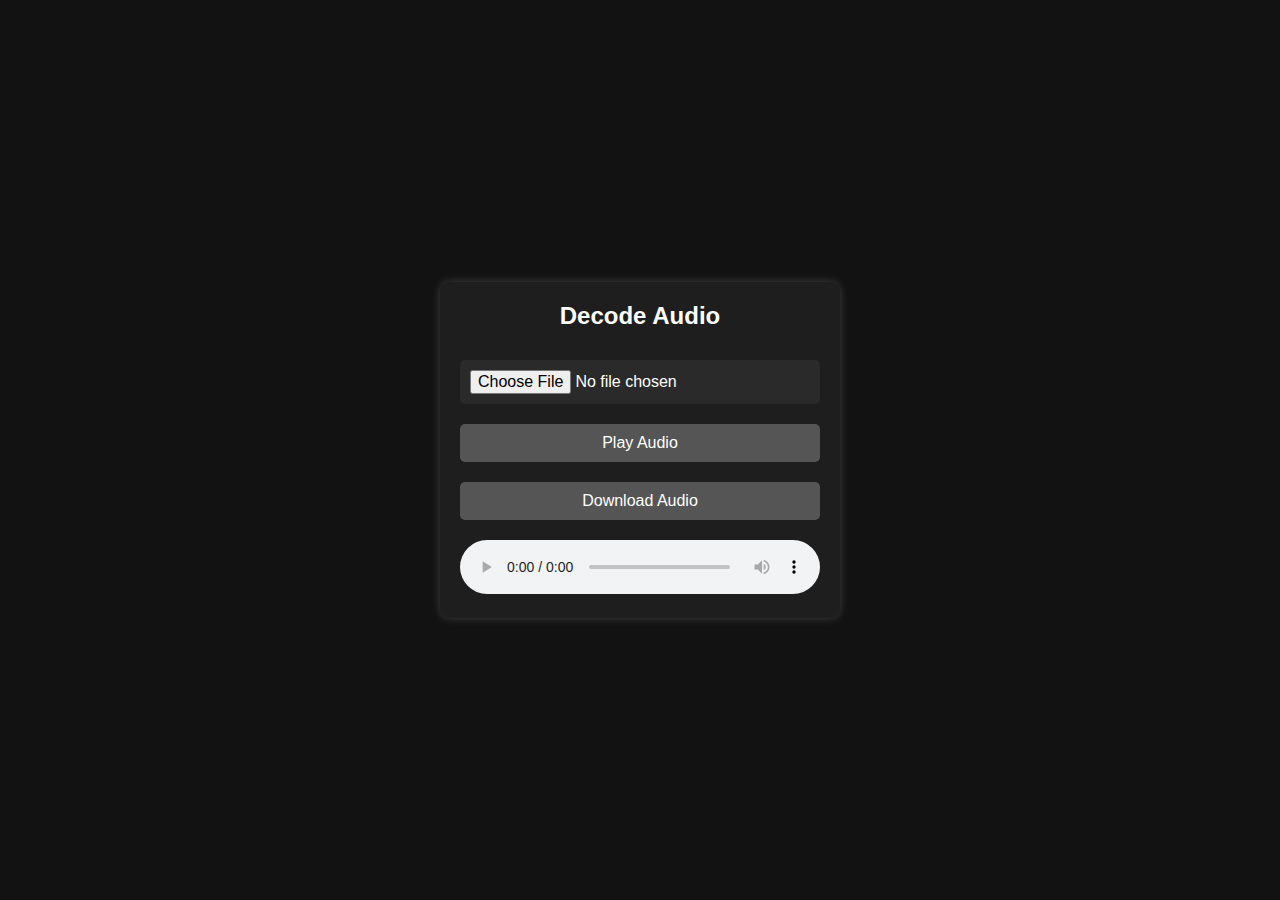
<file: Standard_Encode_Decode/decode_standard.html>
<!DOCTYPE html>
<html>
  <head>
    <title>Decode Audio</title>

    <style>
      * {
        margin: 0;
        padding: 0;
        box-sizing: border-box;
        font-family: Arial, sans-serif;
      }

      body {
        background-color: #121212;
        color: white;
        display: flex;
        justify-content: center;
        align-items: center;
        height: 100vh;
        padding: 20px;
      }

      .container {
        background: #1e1e1e;
        padding: 20px;
        border-radius: 10px;
        width: 90%;
        max-width: 400px;
        text-align: center;
        box-shadow: 0px 0px 10px rgba(255, 255, 255, 0.2);
      }

      h1 {
        font-size: 1.5rem;
        margin-bottom: 20px;
      }

      input,
      button {
        width: 100%;
        padding: 10px;
        margin: 10px 0;
        border: none;
        border-radius: 5px;
        font-size: 1rem;
      }

      input {
        background: #2a2a2a;
        color: white;
      }

      button {
        background: #ff6b6b;
        color: white;
        cursor: pointer;
      }

      button:disabled {
        background: #555;
        cursor: not-allowed;
      }

      audio {
        width: 100%;
        margin-top: 10px;
      }

      @media (max-width: 600px) {
        .container {
          width: 100%;
          padding: 15px;
        }

        h1 {
          font-size: 1.2rem;
        }

        button,
        input {
          font-size: 0.9rem;
        }
      }
    </style>
  </head>
  <body>
    <div class="container">
      <h1>Decode Audio</h1>
      <input type="file" id="decodeImageInput" accept="image/*" />
      <button id="playAudioButton" disabled>Play Audio</button>
      <button id="downloadAudioButton" disabled>Download Audio</button>
      <audio id="audioPlayer" controls></audio>
    </div>

    <script>
      document
        .getElementById("decodeImageInput")
        .addEventListener("change", async (e) => {
          const file = e.target.files[0];
          const img = new Image();
          img.src = URL.createObjectURL(file);

          img.onload = () => {
            const canvas = document.createElement("canvas");
            canvas.width = img.width;
            canvas.height = img.height;
            const ctx = canvas.getContext("2d");
            ctx.drawImage(img, 0, 0);

            const imgData = ctx.getImageData(0, 0, canvas.width, canvas.height);
            const audioBuffer = decodeImageToAudioLSB(imgData.data);

            if (!audioBuffer || audioBuffer.length === 0) {
              alert("No hidden audio data found in the image.");
              return;
            }

            const audioBlob = new Blob([audioBuffer], { type: "audio/wav" });
            const audioUrl = URL.createObjectURL(audioBlob);
            const audioPlayer = document.getElementById("audioPlayer");

            audioPlayer.src = audioUrl;
            document.getElementById("playAudioButton").disabled = false;
            document.getElementById("downloadAudioButton").disabled = false;

            document.getElementById("downloadAudioButton").onclick = () => {
              const downloadLink = document.createElement("a");
              downloadLink.href = audioUrl;
              downloadLink.download = "decoded_audio.wav";
              downloadLink.click();
            };
          };
        });

      function decodeImageToAudioLSB(data) {
        let audioLength = 0;
        for (let i = 0; i < 24; i++) {
          const bit = data[i] & 1;
          audioLength = (audioLength << 1) | bit;
        }

        if (audioLength === 0 || audioLength > data.length / 8) {
          return null; // No valid audio data found
        }

        const audioData = new Uint8Array(audioLength);
        let audioIndex = 0;
        let bitIndex = 0;
        let currentByte = 0;

        for (let i = 32; audioIndex < audioLength && i < data.length; i++) {
          const bit = data[i] & 1;
          currentByte = (currentByte << 1) | bit;
          bitIndex++;

          if (bitIndex === 8) {
            audioData[audioIndex++] = currentByte;
            currentByte = 0;
            bitIndex = 0;
          }
        }

        return audioData;
      }
    </script>
  </body>
</html>
</file>
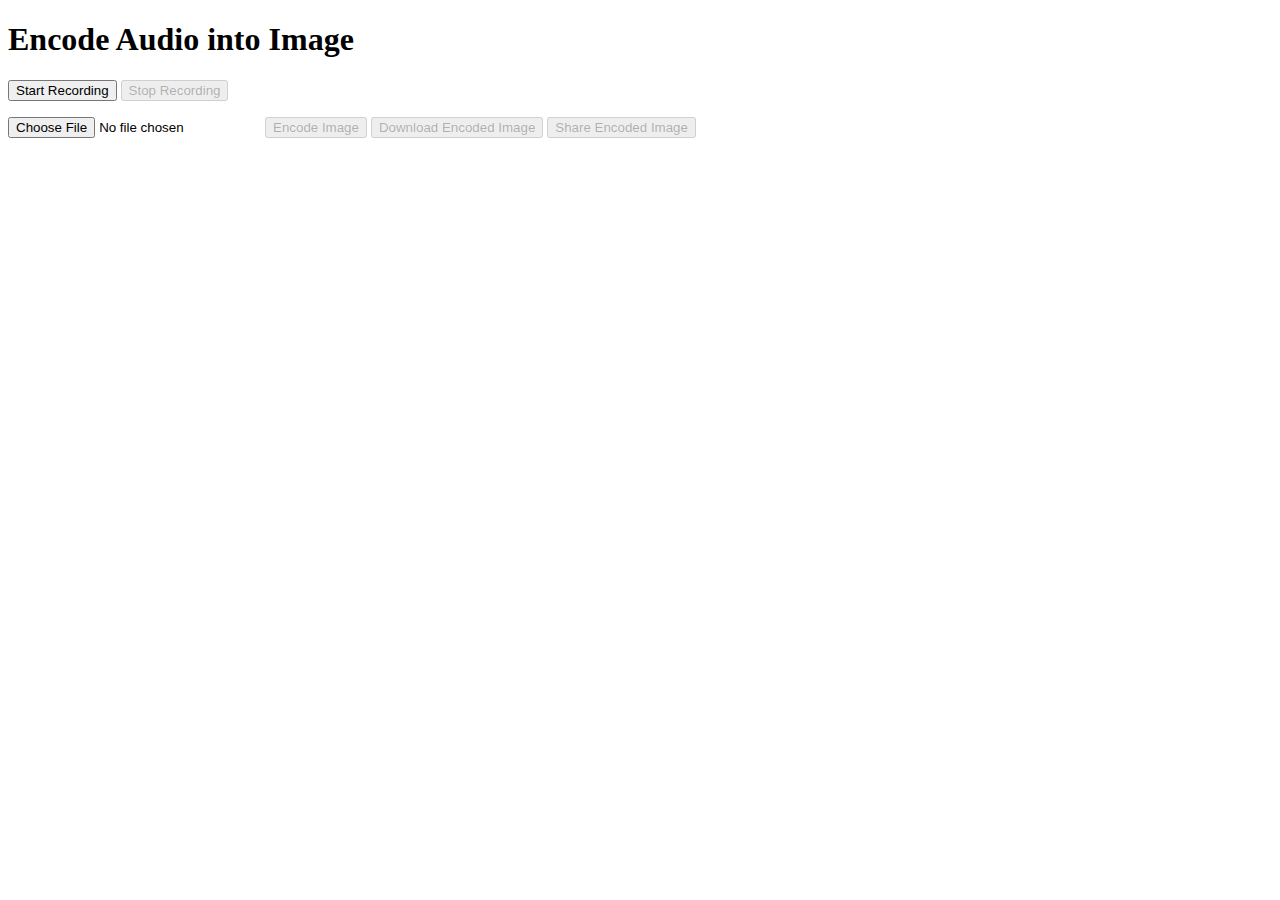
<file: Standard_Encode_Decode/rec-enc-shr-og.html>
<!DOCTYPE html>
<html>
  <head>
    <title>Record Audio & Encode</title>
    <!-- <link rel="stylesheet" href="css/page.css"> -->
  </head>

  <body>
    <div class="container">
      <h1>Encode Audio into Image</h1>
      <button id="startRecordingButton">Start Recording</button>
      <button id="stopRecordingButton" disabled>Stop Recording</button>
      <p id="pixelRequirement"></p>
      <input type="file" id="imageInput" accept="image/*" />
      <button id="encodeAudioButton" disabled>Encode Image</button>
      <button id="downloadButton" disabled>Download Encoded Image</button>
      <button id="shareButton" disabled>Share Encoded Image</button>
      <canvas id="canvas" style="display: none"></canvas>
      
    </div>

    <script>
      let audioChunks = [];
      let recorder;
      let audioData;
      let encodedImageBlob;
      let requiredPixels = 0;

      document.getElementById("startRecordingButton").onclick = () => {
        navigator.mediaDevices.getUserMedia({ audio: true }).then((stream) => {
          recorder = new MediaRecorder(stream);
          audioChunks = [];
          recorder.ondataavailable = (e) => audioChunks.push(e.data);

          recorder.onstop = async () => {
            const audioBlob = new Blob(audioChunks, { type: "audio/wav" });

            const reader = new FileReader();
            reader.readAsArrayBuffer(audioBlob);
            reader.onloadend = () => {
              audioData = new Uint8Array(reader.result);
              requiredPixels = audioData.length * 8; // Each byte needs 8 pixels (LSB in R, G, or B)
              document.getElementById(
                "pixelRequirement"
              ).innerText = `Required Pixels: ${requiredPixels}`;

              //   console.log("Audio length (bytes):", audioData.length); // Debugging
              document.getElementById("encodeAudioButton").disabled = false;
            };
          };

          recorder.start();
          document.getElementById("stopRecordingButton").disabled = false;
        });
      };

      document.getElementById("stopRecordingButton").onclick = () => {
        recorder.stop();
        document.getElementById("stopRecordingButton").disabled = true;
      };

      document.getElementById("encodeAudioButton").onclick = () => {
        const imageFile = document.getElementById("imageInput").files[0];
        if (!imageFile) {
          alert("Please select an image file first.");
          return;
        }

        const img = new Image();
        img.src = URL.createObjectURL(imageFile);

        img.onload = () => {
          const canvas = document.getElementById("canvas");
          canvas.width = img.width;
          canvas.height = img.height;
          const ctx = canvas.getContext("2d");
          ctx.drawImage(img, 0, 0);

          const imgData = ctx.getImageData(0, 0, canvas.width, canvas.height);
          const availablePixels = img.width * img.height * 3; // 3 channels (RGB)

          if (availablePixels < requiredPixels) {
            alert(
              "The selected image does not have enough pixels to encode the audio."
            );
            return;
          }

          encodeAudioIntoImageLSB(imgData.data, audioData);
          ctx.putImageData(imgData, 0, 0);
          canvas.toBlob((blob) => {
            encodedImageBlob = blob;
            document.getElementById("downloadButton").disabled = false;
            document.getElementById("shareButton").disabled = false;
          }, "image/png");
        };
      };

      document.getElementById("downloadButton").onclick = () => {
        if (encodedImageBlob) {
          const downloadLink = document.createElement("a");
          downloadLink.href = URL.createObjectURL(encodedImageBlob);
          downloadLink.download = "encoded_image.png";
          downloadLink.click();
        } else {
          alert("No encoded image available. Please encode an image first.");
        }
      };

      document.getElementById("shareButton").onclick = () => {
        if (encodedImageBlob) {
          const file = new File([encodedImageBlob], "encoded_image.png", {
            type: "image/png",
          });
          if (navigator.canShare && navigator.canShare({ files: [file] })) {
            navigator
              .share({
                files: [file],
                title: "Encoded Audio Image",
                text: "Check out this image with encoded audio data!",
              })
              .then(() => {
                console.log("Image shared successfully");
              })
              .catch((error) => {
                console.log("Error sharing: ", error);
              });
          } else {
            alert("Sharing is not supported on this device or browser.");
          }
        } else {
          alert("No encoded image available. Please encode an image first.");
        }
      };

      function encodeAudioIntoImageLSB(imageData, audioData) {
        for (let i = 0; i < 24; i++) {
          const bytePos = Math.floor(i / 8);
          const bitPos = i % 8;
          imageData[i] =
            (imageData[i] & 0xfe) |
            ((audioData.length >> ((2 - bytePos) * 8 + (7 - bitPos))) & 1);
        }

        let audioIndex = 0;
        let bitIndex = 0;
        for (
          let i = 32;
          audioIndex < audioData.length && i < imageData.length;
          i++
        ) {
          const bit = (audioData[audioIndex] >> (7 - bitIndex)) & 1;
          imageData[i] = (imageData[i] & 0xfe) | bit;

          bitIndex++;
          if (bitIndex === 8) {
            audioIndex++;
            bitIndex = 0;
          }
        }
      }
    </script>
  </body>
</html>
</file>
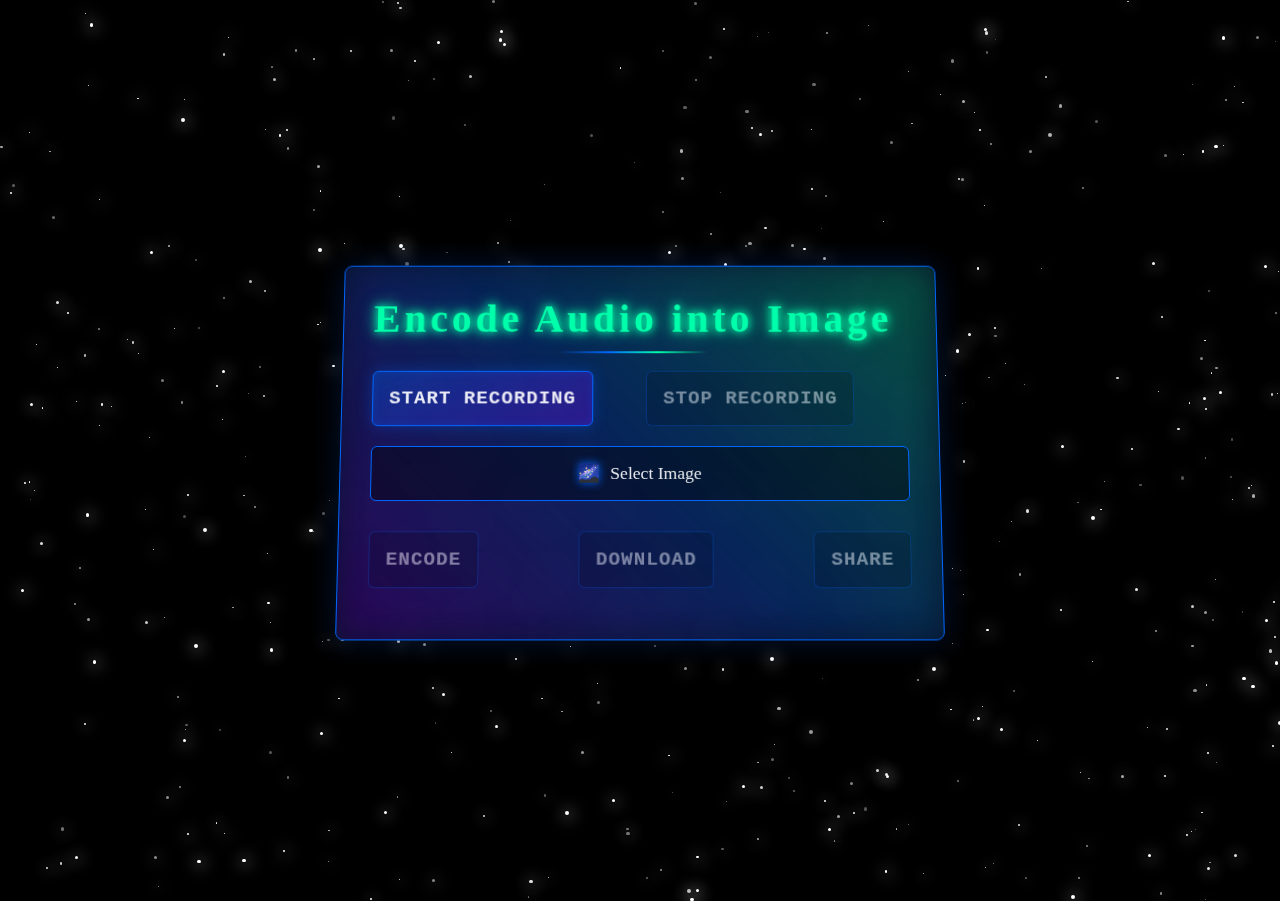
<file: Standard_Encode_Decode/rec-enc-shr.html>
<!DOCTYPE html>
<html lang="en">
<head>
    <meta charset="UTF-8">
    <meta name="viewport" content="width=device-width, initial-scale=1.0">
    <title>Document</title>
    <style>
        /* Deep Space Color Palette */
        :root {
          --void-black: #020207;
          --cosmic-dark: #0a0a15;
          --nebula-blue: #0066ff;
          --quasar-purple: #7d00ff;
          --pulsar-green: #00ffaa;
          --star-white: rgba(255, 255, 255, 0.9);
          --dust-glow: rgba(0, 102, 255, 0.15);
        }
  
        * {
          margin: 0;
          padding: 0;
          box-sizing: border-box;
        }
  
        body {
          min-height: 100vh;
          overflow: hidden;
          display: flex;
          justify-content: center;
          align-items: center;
          position: relative;
  
          background-color: #000;
        }
  
      
        /* Black Hole Console */
        .container {
          width: 95%;
          max-width: 600px;
          padding: 30px;
          background: rgba(10, 10, 21, 0.85);
          border: 1px solid var(--nebula-blue);
          border-radius: 8px;
          box-shadow: 0 0 30px rgba(0, 102, 255, 0.2),
            inset 0 0 30px rgba(0, 102, 255, 0.1);
          position: relative;
          z-index: 10;
          backdrop-filter: blur(8px);
          transform-origin: center;
          transform: perspective(1000px) rotateX(5deg)translateZ(0);
          animation: cosmicFloat 12s ease-in-out infinite;
          overflow: hidden;
          display: flex;
          flex-wrap: wrap;
          justify-content: space-between;
        }
  
        /* Event Horizon Effect */
        .container::before {
          content: "";
          position: absolute;
          top: -5px;
          left: -5px;
          right: -5px;
          bottom: -5px;
          border-radius: 12px;
          background: linear-gradient(
            45deg,
            var(--quasar-purple),
            var(--nebula-blue),
            var(--pulsar-green)
          );
          z-index: -1;
          filter: blur(20px);
          opacity: 0.3;
          animation: cosmicPulse 8s linear infinite;
        }
  
        /* Title Styling */
        h1 {
          text-align: center;
          font-size: clamp(1.8rem, 6vw, 2.5rem);
          margin-bottom: 30px;
          letter-spacing: 4px;
          color: var(--pulsar-green);
          text-shadow: 0 0 8px var(--pulsar-green), 0 0 16px var(--pulsar-green);
          position: relative;
          font-weight: bold;
        }
  
        h1::after {
          content: "";
          position: absolute;
          bottom: -12px;
          left: 50%;
          transform: translateX(-50%);
          width: 150px;
          height: 2px;
          background: linear-gradient(
            90deg,
            transparent,
            var(--nebula-blue),
            var(--pulsar-green),
            transparent
          );
        }
  
        /* File Input Styling */
        .file-input-wrapper {
          margin-bottom: 30px;
          position: relative;
          width: 100%;
        }
  
        .file-input-label {
          display: block;
          width: 100%;
          padding: 16px;
          background: rgba(0, 0, 0, 0.4);
          border: 1px solid var(--nebula-blue);
          border-radius: 6px;
          text-align: center;
          font-size: clamp(0.9rem, 4vw, 1.1rem);
          color: var(--star-white);
          cursor: pointer;
          transition: all 0.3s ease;
          position: relative;
          overflow: hidden;
        }
  
        .file-input-label:hover {
          background: rgba(0, 0, 0, 0.6);
          border-color: var(--pulsar-green);
          box-shadow: 0 0 20px var(--dust-glow);
        }
  
        .file-input-label::before {
          content: "🌌";
          margin-right: 10px;
          filter: drop-shadow(0 0 4px var(--nebula-blue));
        }
  
        .file-input-label::after {
          content: "";
          position: absolute;
          top: 0;
          left: -100%;
          width: 100%;
          height: 100%;
          background: linear-gradient(
            90deg,
            transparent,
            rgba(0, 255, 170, 0.1),
            transparent
          );
          transition: 0.5s;
        }
  
        .file-input-label:hover::after {
          left: 100%;
        }
  
        #imageInput {
          position: absolute;
          width: 1px;
          height: 1px;
          padding: 0;
          margin: -1px;
          overflow: hidden;
          clip: rect(0, 0, 0, 0);
          border: 0;
        }
  
        /* Button Styling */
        .button-group {
          display: flex;
          flex-direction: column;
          gap: 20px;
          /* margin-bottom: 30px; */
        }
  
        button {
          padding: 16px;
          margin-bottom: 20px;
          background: linear-gradient(
            135deg,
            rgba(0, 102, 255, 0.3),
            rgba(125, 0, 255, 0.3)
          );
          border: 1px solid var(--nebula-blue);
          border-radius: 6px;
          color: var(--star-white);
          font-family: "Courier New", monospace;
          font-size: clamp(1rem, 4vw, 1.2rem);
          font-weight: bold;
          cursor: pointer;
          transition: all 0.3s ease;
          position: relative;
          overflow: hidden;
          box-shadow: 0 0 15px rgba(0, 102, 255, 0.3),
            inset 0 0 10px rgba(0, 102, 255, 0.2);
          letter-spacing: 1px;
          text-transform: uppercase;
        }
  
        button:disabled {
          opacity: 0.5;
          cursor: not-allowed;
          box-shadow: none;
          background: rgba(0, 0, 0, 0.3);
          border-color: rgba(0, 102, 255, 0.5);
        }
  
        button:not(:disabled):hover {
          transform: translateY(-3px);
          background: linear-gradient(
            135deg,
            rgba(0, 102, 255, 0.5),
            rgba(125, 0, 255, 0.5)
          );
          box-shadow: 0 0 25px rgba(0, 102, 255, 0.5),
            inset 0 0 15px rgba(0, 102, 255, 0.3);
        }
  
        button::before {
          content: "";
          position: absolute;
          top: 0;
          left: -100%;
          width: 100%;
          height: 100%;
          background: linear-gradient(
            90deg,
            transparent,
            rgba(0, 255, 170, 0.2),
            transparent
          );
          transition: 0.5s;
        }
  
        button:not(:disabled):hover::before {
          left: 100%;
        }
  
      
        @keyframes cosmicFloat {
          0%,
          100% {
            transform: perspective(1000px) rotateX(5deg) translateY(0) translateZ(0);
          }
          50% {
            transform: perspective(1000px) rotateX(5deg) translateY(-20px) translateZ(0);
          }
        }
  
        @keyframes cosmicPulse {
          0%,
          100% {
            opacity: 0.3;
          }
          50% {
            opacity: 0.5;
          }
        }
  
        /* Responsive Design */
        @media (max-width: 768px) {
          .container {
            padding: 25px;
          }
  
          h1 {
            font-size: clamp(1.5rem, 6vw, 2rem);
            margin-bottom: 25px;
          }
  
          .file-input-label,
          button {
            padding: 14px;
          }
  
          .button-group {
            gap: 15px;
            margin-bottom: 25px;
          }
        }
  
        @media (max-width: 480px) {
          .container {
            padding: 20px;
          }
  
          h1 {
            letter-spacing: 2px;
          }
  
          .file-input-label,
          button {
            padding: 12px;
            font-size: 0.95rem;
          }
        }


        .starfield {
              position: absolute;
              width: 100%;
              height: 100%;
              top: 0;
              left: 0;
              z-index: -1;
          }
  
          .star {
              position: absolute;
              background: white;
              border-radius: 100%;
              z-index: -1;
              box-shadow: 1px 1px 16px 1px white;
              animation: drift linear infinite;
          }
  
          @keyframes drift {
              0% {
                  transform: translate(var(--start-x), var(--start-y));
                  opacity: 0;
              }
              10%, 90% {
                  opacity: var(--opacity);
              }
              100% {
                  transform: translate(var(--end-x), var(--end-y));
                  opacity: 0;
              }
          }
        
      </style>
</head>
<body>
    <div class="starfield" id="starfield"></div>
    <div class="container">
        <h1>Encode Audio into Image</h1>
  
        <button id="startRecordingButton">Start Recording</button>
        <button id="stopRecordingButton" disabled>Stop Recording</button>
  
        <p id="pixelRequirement"></p>
  
        <div class="file-input-wrapper">
          <input type="file" id="imageInput" accept="image/*" />
          <label for="imageInput" class="file-input-label">Select Image</label>
        </div>
        <button class="btn" id="encodeAudioButton" disabled>
          <strong>Encode</strong>
          <div id="container-stars">
            <div id="stars"></div>
          </div>
  
          <div id="glow">
            <div class="circle"></div>
            <div class="circle"></div>
          </div>
        </button>
        <!-- <button id="encodeAudioButton" disabled>Encode Image</button> -->
        <button id="downloadButton" disabled>Download</button>
        <button id="shareButton" disabled>Share</button>
  
        <canvas id="canvas" style="display: none"></canvas>
      </div>
 
      <script>
        const starfield = document.getElementById('starfield');
       const starCount = 500;
       const movementRange = 200; // How far stars can move

       for (let i = 0; i < starCount; i++) {
           const star = document.createElement('div');
           star.className = 'star';
           
           // Random position (0-100%)
           const x = Math.random() * 100;
           const y = Math.random() * 100;
           
           // Random size (0.5-2.5px)
           const size = 0.5 + Math.random() * 3.3;
           
           // Random opacity (0.3-1)
           const opacity = 0.3 + Math.random() * 1;
           
           // Random movement direction and distance
           const angle = Math.random() * Math.PI * 2;
           const distance = 10 + Math.random() * movementRange;
           const startX = Math.cos(angle) * distance + 'px';
           const startY = Math.sin(angle) * distance + 'px';
           const endX = -Math.cos(angle) * distance + 'px';
           const endY = -Math.sin(angle) * distance + 'px';
           
           // Random duration (20-40s)
           const duration = 10 + Math.random() * 10;
           
           // Random delay (0-duration)
           const delay = Math.random() * -duration;
           
           // Apply styles
           star.style.left = `${x}%`;
           star.style.top = `${y}%`;
           star.style.width = `${size}px`;
           star.style.height = `${size}px`;
           star.style.opacity = opacity;
           star.style.setProperty('--start-x', startX);
           star.style.setProperty('--start-y', startY);
           star.style.setProperty('--end-x', endX);
           star.style.setProperty('--end-y', endY);
           star.style.setProperty('--opacity', opacity);
           star.style.animationDuration = `${duration}s`;
           star.style.animationDelay = `${delay}s`;
           // star.style.boxShadow = `1px 1px 1px 1px white`;
           
           starfield.appendChild(star);
       }

   
     let audioChunks = [];
     let recorder;
     let audioData;
     let encodedImageBlob;
     let requiredPixels = 0;

     document.getElementById("startRecordingButton").onclick = () => {
       navigator.mediaDevices.getUserMedia({ audio: true }).then((stream) => {
         recorder = new MediaRecorder(stream);
         audioChunks = [];
         recorder.ondataavailable = (e) => audioChunks.push(e.data);

         recorder.onstop = async () => {
           const audioBlob = new Blob(audioChunks, { type: "audio/wav" });

           const reader = new FileReader();
           reader.readAsArrayBuffer(audioBlob);
           reader.onloadend = () => {
             audioData = new Uint8Array(reader.result);
             requiredPixels = audioData.length * 8; // Each byte needs 8 pixels (LSB in R, G, or B)
             document.getElementById(
               "pixelRequirement"
             ).innerText = `Required Pixels: ${requiredPixels}`;

             //   console.log("Audio length (bytes):", audioData.length); // Debugging
             document.getElementById("encodeAudioButton").disabled = false;
           };
         };

         recorder.start();
         document.getElementById("stopRecordingButton").disabled = false;
       });
     };

     document.getElementById("stopRecordingButton").onclick = () => {
       recorder.stop();
       document.getElementById("stopRecordingButton").disabled = true;
     };

     document.getElementById("encodeAudioButton").onclick = () => {
       const imageFile = document.getElementById("imageInput").files[0];
       if (!imageFile) {
         alert("Please select an image file first.");
         return;
       }

       const img = new Image();
       img.src = URL.createObjectURL(imageFile);

       img.onload = () => {
         const canvas = document.getElementById("canvas");
         canvas.width = img.width;
         canvas.height = img.height;
         const ctx = canvas.getContext("2d");
         ctx.drawImage(img, 0, 0);

         const imgData = ctx.getImageData(0, 0, canvas.width, canvas.height);
         const availablePixels = img.width * img.height * 3; // 3 channels (RGB)

         if (availablePixels < requiredPixels) {
           alert(
             "The selected image does not have enough pixels to encode the audio."
           );
           return;
         }

         encodeAudioIntoImageLSB(imgData.data, audioData);
         ctx.putImageData(imgData, 0, 0);
         canvas.toBlob((blob) => {
           encodedImageBlob = blob;
           document.getElementById("downloadButton").disabled = false;
           document.getElementById("shareButton").disabled = false;
         }, "image/png");
       };
     };

     document.getElementById("downloadButton").onclick = () => {
       if (encodedImageBlob) {
         const downloadLink = document.createElement("a");
         downloadLink.href = URL.createObjectURL(encodedImageBlob);
         downloadLink.download = "encoded_image.png";
         downloadLink.click();
       } else {
         alert("No encoded image available. Please encode an image first.");
       }
     };

     document.getElementById("shareButton").onclick = () => {
       if (encodedImageBlob) {
         const file = new File([encodedImageBlob], "encoded_image.png", {
           type: "image/png",
         });
         if (navigator.canShare && navigator.canShare({ files: [file] })) {
           navigator
             .share({
               files: [file],
               title: "Encoded Audio Image",
               text: "Check out this image with encoded audio data!",
             })
             .then(() => {
               console.log("Image shared successfully");
             })
             .catch((error) => {
               console.log("Error sharing: ", error);
             });
         } else {
           alert("Sharing is not supported on this device or browser.");
         }
       } else {
         alert("No encoded image available. Please encode an image first.");
       }
     };

     function encodeAudioIntoImageLSB(imageData, audioData) {
       for (let i = 0; i < 24; i++) {
         const bytePos = Math.floor(i / 8);
         const bitPos = i % 8;
         imageData[i] =
           (imageData[i] & 0xfe) |
           ((audioData.length >> ((2 - bytePos) * 8 + (7 - bitPos))) & 1);
       }

       let audioIndex = 0;
       let bitIndex = 0;
       for (
         let i = 32;
         audioIndex < audioData.length && i < imageData.length;
         i++
       ) {
         const bit = (audioData[audioIndex] >> (7 - bitIndex)) & 1;
         imageData[i] = (imageData[i] & 0xfe) | bit;

         bitIndex++;
         if (bitIndex === 8) {
           audioIndex++;
           bitIndex = 0;
         }
       }
     }

    
   </script>
</body>
</html>
</file>
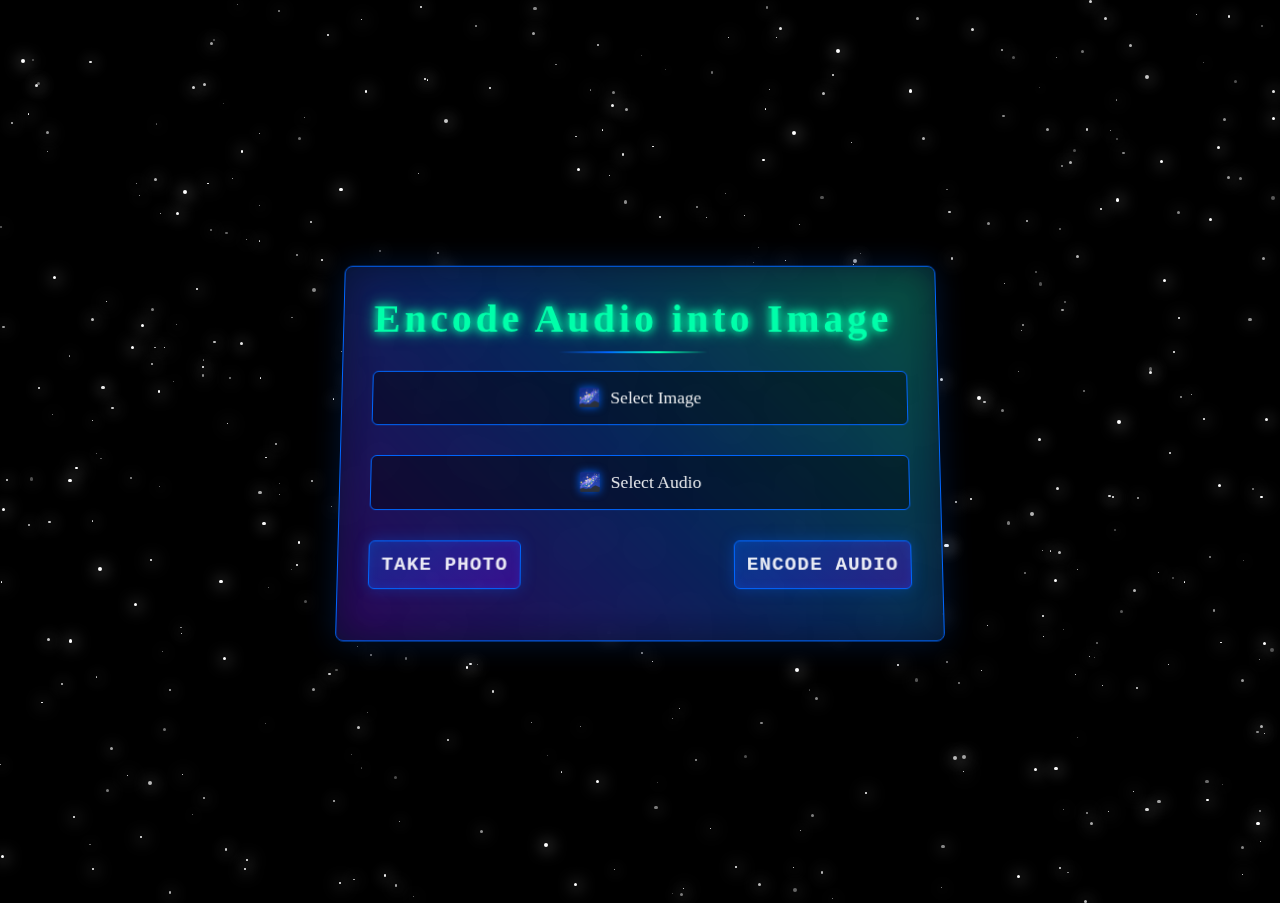
<file: Standard_Encode_Decode/select-enc-and.html>
<!DOCTYPE html>
<html lang="en">
<head>
    <meta charset="UTF-8">
    <meta name="viewport" content="width=device-width, initial-scale=1.0">
    <title>Encode Audio into Existing Image</title>
    <style>
      /* Deep Space Color Palette */
      :root {
        --void-black: #020207;
        --cosmic-dark: #0a0a15;
        --nebula-blue: #0066ff;
        --quasar-purple: #7d00ff;
        --pulsar-green: #00ffaa;
        --star-white: rgba(255, 255, 255, 0.9);
        --dust-glow: rgba(0, 102, 255, 0.15);
      }

      * {
        margin: 0;
        padding: 0;
        box-sizing: border-box;
      }

      body {
        min-height: 100vh;
        overflow: hidden;
        display: flex;
        justify-content: center;
        align-items: center;
        position: relative;

        background-color: #000;
      }

    
      /* Black Hole Console */
      .container {
        width: 95%;
        max-width: 600px;
        padding: 30px;
        background: rgba(10, 10, 21, 0.85);
        border: 1px solid var(--nebula-blue);
        border-radius: 8px;
        box-shadow: 0 0 30px rgba(0, 102, 255, 0.2),
          inset 0 0 30px rgba(0, 102, 255, 0.1);
        position: relative;
        z-index: 50;
        backdrop-filter: blur(8px);
        transform-origin: center;
        transform: perspective(1000px) rotateX(5deg)translateZ(0);
        animation: cosmicFloat 12s ease-in-out infinite;
        overflow: hidden;
        display: flex;
        flex-wrap: wrap;
        justify-content: space-between;
      }

      /* Event Horizon Effect */
      .container::before {
        content: "";
        position: absolute;
        top: -5px;
        left: -5px;
        right: -5px;
        bottom: -5px;
        border-radius: 12px;
        background: linear-gradient(
          45deg,
          var(--quasar-purple),
          var(--nebula-blue),
          var(--pulsar-green)
        );
        z-index: -1;
        filter: blur(20px);
        opacity: 0.3;
        animation: cosmicPulse 8s linear infinite;
      }

      /* Title Styling */
      h1 {
        text-align: center;
        font-size: clamp(1.8rem, 6vw, 2.5rem);
        margin-bottom: 30px;
        letter-spacing: 4px;
        color: var(--pulsar-green);
        text-shadow: 0 0 8px var(--pulsar-green), 0 0 16px var(--pulsar-green);
        position: relative;
        font-weight: bold;
      }

      h1::after {
        content: "";
        position: absolute;
        bottom: -12px;
        left: 50%;
        transform: translateX(-50%);
        width: 150px;
        height: 2px;
        background: linear-gradient(
          90deg,
          transparent,
          var(--nebula-blue),
          var(--pulsar-green),
          transparent
        );
      }

      /* File Input Styling */
      .file-input-wrapper {
        margin-bottom: 30px;
        position: relative;
        width: 100%;
      }

      .file-input-label {
        display: block;
        width: 100%;
        padding: 16px;
        background: rgba(0, 0, 0, 0.4);
        border: 1px solid var(--nebula-blue);
        border-radius: 6px;
        text-align: center;
        font-size: clamp(0.9rem, 4vw, 1.1rem);
        color: var(--star-white);
        cursor: pointer;
        transition: all 0.3s ease;
        position: relative;
        overflow: hidden;
      }

      .file-input-label:hover {
        background: rgba(0, 0, 0, 0.6);
        border-color: var(--pulsar-green);
        box-shadow: 0 0 20px var(--dust-glow);
      }

      .file-input-label::before {
        content: "🌌";
        margin-right: 10px;
        filter: drop-shadow(0 0 4px var(--nebula-blue));
      }

      .file-input-label::after {
        content: "";
        position: absolute;
        top: 0;
        left: -100%;
        width: 100%;
        height: 100%;
        background: linear-gradient(
          90deg,
          transparent,
          rgba(0, 255, 170, 0.1),
          transparent
        );
        transition: 0.5s;
      }

      .file-input-label:hover::after {
        left: 100%;
      }

      #imageInput {
        position: absolute;
        width: 1px;
        height: 1px;
        padding: 0;
        margin: -1px;
        overflow: hidden;
        clip: rect(0, 0, 0, 0);
        border: 0;
      }

      #audioInput{
        position: absolute;
        width: 10px;
        height: 10px;
        padding: 0;
        overflow: hidden;
        clip: rect(0,0,0,0);
        margin: -1px;
        border: 0;
      }

      /* Button Styling */
      .button-group {
        display: flex;
        flex-direction: column;
        gap: 20px;
        /* margin-bottom: 30px; */
      }

      button {
        padding: 12px;
        margin-bottom: 20px;
        background: linear-gradient(
          135deg,
          rgba(0, 102, 255, 0.3),
          rgba(125, 0, 255, 0.3)
        );
        border: 1px solid var(--nebula-blue);
        border-radius: 6px;
        color: var(--star-white);
        font-family: "Courier New", monospace;
        font-size: clamp(1rem, 4vw, 1.2rem);
        font-weight: bold;
        cursor: pointer;
        transition: all 0.3s ease;
        position: relative;
        overflow: hidden;
        box-shadow: 0 0 15px rgba(0, 102, 255, 0.3),
          inset 0 0 10px rgba(0, 102, 255, 0.2);
        letter-spacing: 1px;
        text-transform: uppercase;
      }

      button:disabled {
        opacity: 0.5;
        cursor: not-allowed;
        box-shadow: none;
        background: rgba(0, 0, 0, 0.3);
        border-color: rgba(0, 102, 255, 0.5);
      }

      button:not(:disabled):hover {
        transform: translateY(-3px);
        background: linear-gradient(
          135deg,
          rgba(0, 102, 255, 0.5),
          rgba(125, 0, 255, 0.5)
        );
        box-shadow: 0 0 25px rgba(0, 102, 255, 0.5),
          inset 0 0 15px rgba(0, 102, 255, 0.3);
      }

      button::before {
        content: "";
        position: absolute;
        top: 0;
        left: -100%;
        width: 100%;
        height: 100%;
        background: linear-gradient(
          90deg,
          transparent,
          rgba(0, 255, 170, 0.2),
          transparent
        );
        transition: 0.5s;
      }

      button:not(:disabled):hover::before {
        left: 100%;
      }


     

      @keyframes cosmicFloat {
        0%,
        100% {
          transform: perspective(1000px) rotateX(5deg) translateY(0) translateZ(0);
        }
        50% {
          transform: perspective(1000px) rotateX(5deg) translateY(-20px) translateZ(0);
        }
      }

      @keyframes cosmicPulse {
        0%,
        100% {
          opacity: 0.3;
        }
        50% {
          opacity: 0.5;
        }
      }

      /* Responsive Design */
      @media (max-width: 768px) {
        .container {
          padding: 25px;
        }

        h1 {
          font-size: clamp(1.5rem, 6vw, 2rem);
          margin-bottom: 25px;
        }

        .file-input-label,
        button {
          padding: 14px;
        }

        .button-group {
          gap: 15px;
          margin-bottom: 25px;
        }
      }

      @media (max-width: 480px) {
        .container {
          padding: 20px;
        }

        h1 {
          letter-spacing: 2px;
        }

        .file-input-label,
        button {
          padding: 12px;
          font-size: 0.95rem;
        }
      }


      .starfield {
            position: absolute;
            width: 100%;
            height: 100%;
            top: 0;
            left: 0;
            z-index: -1;
        }

        .star {
            position: absolute;
            background: white;
            border-radius: 100%;
            box-shadow: 1px 1px 16px 1px white;
            animation: drift linear infinite;
        }

        @keyframes drift {
            0% {
                transform: translate(var(--start-x), var(--start-y));
                opacity: 0;
            }
            10%, 90% {
                opacity: var(--opacity);
            }
            100% {
                transform: translate(var(--end-x), var(--end-y));
                opacity: 0;
            }
        }

        #downloadLink {
            display: none;
           padding: 12px;
            
        text-underline-offset: none;
        margin-bottom: 20px;
        background: linear-gradient(
          135deg,
          rgba(0, 102, 255, 0.3),
          rgba(125, 0, 255, 0.3)
        );
        border: 1px solid var(--nebula-blue);
        border-radius: 6px;
        color: var(--star-white);
        font-family: "Courier New", monospace;
        font-size: clamp(1rem, 4vw, 1.2rem);
        font-weight: bold;
        cursor: pointer;
        transition: all 0.3s ease;
        position: relative;
        overflow: hidden;
        box-shadow: 0 0 15px rgba(0, 102, 255, 0.3),
          inset 0 0 10px rgba(0, 102, 255, 0.2);
        letter-spacing: 1px;
        text-transform: uppercase;
        }

        #downloadLink::before {
        content: "";
        position: absolute;
        top: 0;
        left: -100%;
        width: 100%;
        height: 100%;
        background: linear-gradient(
          90deg,
          transparent,
          rgba(0, 255, 170, 0.2),
          transparent
        );
        transition: 0.5s;
      }
  
        #downloadLink:hover {
        transform: translateY(-3px);
        background: linear-gradient(
          135deg,
          rgba(0, 102, 255, 0.5),
          rgba(125, 0, 255, 0.5)
        );
        box-shadow: 0 0 25px rgba(0, 102, 255, 0.5),
          inset 0 0 15px rgba(0, 102, 255, 0.3);
      }
  
        #videoPreview,
        #captureCanvas {
          display: none;
          width: 100%;
          height: auto;
          border-radius: 8px;
          margin-top: 10px;
          box-shadow: 0 4px 8px rgba(0, 0, 0, 0.3);
        }
      
    </style>
</head>
<body>
    <div class="starfield" id="starfield"></div>
    <div class="container">
      <h1>Encode Audio into Image</h1>
      <!-- <input type="file" id="audioInput" accept="audio/*" />
      <input type="file" id="imageInput" accept="image/*" /> -->
      <div class="file-input-wrapper">
        <input type="file" id="imageInput" accept="image/*" />
        <label for="imageInput" id="imageLabel" class="file-input-label">Select Image</label>
      </div>
      <div class="file-input-wrapper">
        <input type="file" id="audioInput" accept="audio/*" />
        <label for="audioInput" id="audioLabel" class="file-input-label">Select Audio</label>
      </div>
      <button id="takePhotoButton">Take Photo</button>
      <button id="captureButton" style="display: none">Capture</button>
      <p id="pixelRequirement"></p>
      <button id="encodeAudioButton">Encode Audio</button>
      <a id="downloadLink" style="display: none">Download Encoded Image</a>
      <video id="videoPreview" autoplay></video>
      <canvas id="captureCanvas" width="1500" height="1200"></canvas>
    </div>

    <script>
      // Initialize variables
      let isCordova = false;
      let capturedImage = null;
      const canvas = document.getElementById('captureCanvas');
      
      // Define initializeApp function before it's called
      function initializeApp() {
          console.log("[DEBUG] Initializing app...");
          var permissions = cordova.plugins.permissions;
          var requiredPermissions = [
              permissions.RECORD_AUDIO,
              permissions.WRITE_EXTERNAL_STORAGE,
              permissions.READ_EXTERNAL_STORAGE,
              permissions.CAMERA,
          ];

          permissions.requestPermissions(
              requiredPermissions,
              function(status) {
                  if (!status.hasPermission) {
                      console.warn("[DEBUG] Permissions not granted");
                  } else {
                      console.log("[DEBUG] All permissions granted!");
                  }
              },
              function(error) {
                  console.error("[DEBUG] Permission request failed", error);
              }
          );
      }

      // Cordova detection
      document.addEventListener("deviceready", function() {
          console.log("[DEBUG] Cordova is ready!");
          isCordova = true;
          initializeApp();
      }, false);

      // Fallback detection
      setTimeout(function() {
          if (!isCordova && typeof cordova !== 'undefined') {
              console.log("[DEBUG] Cordova detected via fallback");
              isCordova = true;
              if (typeof initializeApp !== 'undefined') {
                  initializeApp();
              }
          }
      }, 1000);

      // Take Photo button
      document.getElementById("takePhotoButton").addEventListener("click", async () => {
          console.log("[DEBUG] Take Photo button clicked");
          if (isCordova) {
              console.log("[DEBUG] Using Cordova camera...");
              navigator.camera.getPicture(
                  function(imageData) {
                      console.log("[DEBUG] Camera success, processing image...");
                      const img = new Image();
                      img.src = "data:image/jpeg;base64," + imageData;
                      img.onload = () => {
                          console.log("[DEBUG] Image loaded, drawing to canvas");
                          const ctx = canvas.getContext("2d");
                          ctx.drawImage(img, 0, 0, canvas.width, canvas.height);
                          canvas.toBlob((blob) => {
                              console.log("[DEBUG] Canvas converted to blob");
                              capturedImage = new File([blob], "captured_image.png", {
                                  type: "image/png",
                              });
                              const dataTransfer = new DataTransfer();
                              dataTransfer.items.add(capturedImage);
                              document.getElementById("imageInput").files = dataTransfer.files;
                              document.getElementById("imageLabel").innerText = dataTransfer.files[0].name;
                              console.log("[DEBUG] Image set in file input");
                          }, "image/png");
                      };
                  },
                  function(message) {
                      console.error("[DEBUG] Camera failed:", message);
                      alert("Camera failed: " + message);
                  },
                  {
                      quality: 50,
                      destinationType: Camera.DestinationType.DATA_URL,
                      sourceType: Camera.PictureSourceType.CAMERA,
                      encodingType: Camera.EncodingType.JPEG,
                      correctOrientation: true,
                  }
              );
          } else {
              console.log("[DEBUG] Using browser camera...");
              const video = document.getElementById("videoPreview");
              video.style.display = "block";
              document.getElementById("captureButton").style.display = "inline";
              try {
                  console.log("[DEBUG] Requesting camera access...");
                  const stream = await navigator.mediaDevices.getUserMedia({
                      video: { width: 1500, height: 1200 },
                  });
                  video.srcObject = stream;
                  console.log("[DEBUG] Camera access granted");
              } catch (err) {
                  console.error("[DEBUG] Camera access denied:", err);
                  alert("Camera access denied or not supported.");
              }
          }
      });

      // Capture Button for Web
      document.getElementById("captureButton").addEventListener("click", () => {
          console.log("[DEBUG] Capture button clicked");
          const video = document.getElementById("videoPreview");
          const ctx = canvas.getContext("2d");
          ctx.drawImage(video, 0, 0, canvas.width, canvas.height);
          
          const stream = video.srcObject;
          const tracks = stream.getTracks();
          tracks.forEach(track => track.stop());
          video.style.display = "none";
          document.getElementById("captureButton").style.display = "none";

          canvas.toBlob((blob) => {
              console.log("[DEBUG] Canvas converted to blob");
              capturedImage = new File([blob], "captured_image.png", {
                  type: "image/png",
              });
              const dataTransfer = new DataTransfer();
              dataTransfer.items.add(capturedImage);
              document.getElementById("imageInput").files = dataTransfer.files;
              document.getElementById("imageLabel").innerText = dataTransfer.files[0].name;
              console.log("[DEBUG] Image set in file input");
          }, "image/png");
      });

      // Encode Audio Button
      document.getElementById("encodeAudioButton").addEventListener("click", async () => {
          console.log("[DEBUG] Encode button clicked");
          const audioFile = document.getElementById("audioInput").files[0];
          const imageFile = document.getElementById("imageInput").files[0];
          

          if (!audioFile || !imageFile) {
              console.log("[DEBUG] Missing files:", { audioFile, imageFile });
              alert("Please select both audio and image files");
              return;
          }

          console.log("[DEBUG] Files selected, processing...");
          const audioArrayBuffer = await audioFile.arrayBuffer();
          const audioData = new Uint8Array(audioArrayBuffer);
          console.log("[DEBUG] Audio data loaded, length:", audioData.length);

          const img = new Image();
          img.src = URL.createObjectURL(imageFile);

          img.onload = () => {
              console.log("[DEBUG] Image loaded, creating canvas");
              const tempCanvas = document.createElement("canvas");
              tempCanvas.width = img.width;
              tempCanvas.height = img.height;
              const ctx = tempCanvas.getContext("2d");
              ctx.drawImage(img, 0, 0);

              const imgData = ctx.getImageData(0, 0, tempCanvas.width, tempCanvas.height);
              const maxAudioSize = Math.floor((imgData.data.length / 8) * 3);
              console.log("[DEBUG] Max audio size:", maxAudioSize, "bytes");
              
              if (audioData.length > maxAudioSize) {
                  console.log("[DEBUG] Audio too large for image");
                  alert("Audio file is too large for this image");
                  return;
              }

              console.log("[DEBUG] Encoding audio into image...");
              // Your exact encryption logic starts here
              for (let i = 0; i < 24; i++) {
                  const bytePos = Math.floor(i / 8);
                  const bitPos = i % 8;
                  imgData.data[i] = (imgData.data[i] & 0xfe) | ((audioData.length >> ((2 - bytePos) * 8 + (7 - bitPos))) & 1)
              }
          
              let audioIndex = 0;
              let bitIndex = 0;
              for (let i = 32; audioIndex < audioData.length && i < imgData.data.length; i++) {
                  const bit = (audioData[audioIndex] >> (7 - bitIndex)) & 1;
                  imgData.data[i] = (imgData.data[i] & 0xfe) | bit;
                  bitIndex++;
                  if (bitIndex === 8) {
                      audioIndex++;
                      bitIndex = 0;
                  }
              }
              // Your exact encryption logic ends here
              console.log("[DEBUG] Audio encoding complete");

              ctx.putImageData(imgData, 0, 0);
              console.log("[DEBUG] Saving encoded image...");

              tempCanvas.toBlob((blob) => {
                  console.log("[DEBUG] Encoded image blob created");
                  if (isCordova) {
                      console.log("[DEBUG] Saving to device storage...");
                      const fileName = "encoded_image_" + new Date().getTime() + ".png";
                      const filePath = cordova.file.externalRootDirectory + "Download/" + fileName;
                      console.log("[DEBUG] Full path:", filePath);

                      window.resolveLocalFileSystemURL(
                          cordova.file.externalRootDirectory + "Download/",
                          function(dir) {
                              console.log("[DEBUG] Accessed downloads directory");
                              dir.getFile(fileName, {create: true}, function(fileEntry) {
                                  console.log("[DEBUG] File created:", fileName);
                                  fileEntry.createWriter(function(fileWriter) {
                                      fileWriter.onwriteend = function() {
                                          console.log("[DEBUG] File write complete");
                                          alert("Image saved to Downloads folder: " + fileName);
                                      };
                                      fileWriter.onerror = function(e) {
                                          console.error("[DEBUG] File write error:", e);
                                          alert("Save failed: " + e.toString());
                                      };
                                      fileWriter.write(blob);
                                  }, function(e) {
                                      console.error("[DEBUG] File writer creation error:", e);
                                      alert("Failed to create file writer: " + e.toString());
                                  });
                              }, function(e) {
                                  console.error("[DEBUG] File creation error:", e);
                                  alert("Failed to create file: " + e.toString());
                              });
                          },
                          function(e) {
                              console.error("[DEBUG] Directory access error:", e);
                              alert("Cannot access Downloads folder: " + e.toString());
                          }
                      );
                  } else {
                      console.log("[DEBUG] Creating download link");
                      const downloadLink = document.getElementById("downloadLink");
                      downloadLink.href = URL.createObjectURL(blob);
                      downloadLink.download = "encoded_image.png";
                      downloadLink.style.display = "inline";
                      downloadLink.textContent = "Download Encoded Image";
                      console.log("[DEBUG] Download ready");
                  }
              }, "image/png");
          };

          img.onerror = () => {
              console.error("[DEBUG] Image load failed");
          };
      });

      document.getElementById("imageInput").addEventListener('change', function(e){
        document.getElementById("imageLabel").innerText = e.target.files[0].name;
      })

      document.getElementById("audioInput").addEventListener('change', function(e){
        document.getElementById('audioLabel').innerText = e.target.files[0].name
      })

      const starfield = document.getElementById('starfield');
       const starCount = 500;
       const movementRange = 200; // How far stars can move

       for (let i = 0; i < starCount; i++) {
           const star = document.createElement('div');
           star.className = 'star';
           
           // Random position (0-100%)
           const x = Math.random() * 100;
           const y = Math.random() * 100;
           
           // Random size (0.5-2.5px)
           const size = 0.5 + Math.random() * 3.3;
           
           // Random opacity (0.3-1)
           const opacity = 0.3 + Math.random() * 1;
           
           // Random movement direction and distance
           const angle = Math.random() * Math.PI * 2;
           const distance = 10 + Math.random() * movementRange;
           const startX = Math.cos(angle) * distance + 'px';
           const startY = Math.sin(angle) * distance + 'px';
           const endX = -Math.cos(angle) * distance + 'px';
           const endY = -Math.sin(angle) * distance + 'px';
           
           // Random duration (20-40s)
           const duration = 10 + Math.random() * 10;
           
           // Random delay (0-duration)
           const delay = Math.random() * -duration;
           
           // Apply styles
           star.style.left = `${x}%`;
           star.style.top = `${y}%`;
           star.style.width = `${size}px`;
           star.style.height = `${size}px`;
           star.style.opacity = opacity;
           star.style.setProperty('--start-x', startX);
           star.style.setProperty('--start-y', startY);
           star.style.setProperty('--end-x', endX);
           star.style.setProperty('--end-y', endY);
           star.style.setProperty('--opacity', opacity);
           star.style.animationDuration = `${duration}s`;
           star.style.animationDelay = `${delay}s`;
           // star.style.boxShadow = `1px 1px 1px 1px white`;
           
           starfield.appendChild(star);
       }
  </script>
  <!-- <script src="cordova.js"></script> -->
  </body>
</html>
</file>
<file: css/index.css>
/* css/index.css */
:root {
    --primary-color: rgba(32, 32, 36, 0.8);
    --secondary-color: rgba(225, 98, 249, 0.8);
    --dark-color: rgba(30, 30, 40, 0.9);
    --light-color: rgba(255, 255, 255, 0.8);
    --blur: 12px;
    --shadow: 0 8px 32px rgba(0, 0, 0, 0.2);
  }
  
  * {
    margin: 0;
    padding: 0;
    box-sizing: border-box;
    font-family: 'Segoe UI', Tahoma, Geneva, Verdana, sans-serif;
  }
  
  body {
    min-height: 100vh;
    /* background: linear-gradient(135deg, #667eea 0%, #764ba2 100%); */
    /* background-image: radial-gradient( circle farthest-corner at -4.1% 49.8%,  rgba(247,127,127,1) 0%, rgba(255,175,90,1) 20.8%, rgba(151,255,114,1) 43.8%, rgba(149,251,255,1) 65.2%, rgba(147,145,255,1) 84.3%, rgba(255,147,248,1) 100.2% ); */
    display: flex;
    background: linear-gradient(to right, #fc466b, #3f5efb); 
    /* background-image: linear-gradient( 109.6deg,  rgba(247,253,166,1) 11.2%, rgba(128,255,221,1) 57.8%, rgba(255,128,249,1) 85.9% ); */
    justify-content: center;
    align-items: center;
    padding: 20px;
    overflow-x: hidden;
  }
  
  .container {
    width: 100%;
    max-width: 800px;
    padding: 40px;
    background: rgba(255, 255, 255, 0.1);
    backdrop-filter: blur(var(--blur));
    -webkit-backdrop-filter: blur(var(--blur));
    border-radius: 20px;
    border: 1px solid rgba(255, 255, 255, 0.2);
    box-shadow: var(--shadow);
    text-align: center;
    transform: translateY(0);
    transition: transform 0.5s ease, box-shadow 0.5s ease;
    animation: float 6s ease-in-out infinite;
  }

  
  
  .container:hover {
    transform: translateY(-10px);
    box-shadow: 0 15px 35px rgba(0, 0, 0, 0.3);
  }
  
  h1 {
    color: white;
    font-size: 2.5rem;
    margin-bottom: 40px;
    text-shadow: 0 2px 10px rgba(0, 0, 0, 0.2);
    position: relative;
    display: inline-block;
  }
  
  h1::after {
    content: '';
    position: absolute;
    bottom: -10px;
    left: 50%;
    transform: translateX(-50%);
    width: 50px;
    height: 3px;
    background: white;
    border-radius: 3px;
    box-shadow: 0 2px 10px rgba(0, 0, 0, 0.2);
  }
  
  button {
    display: block;
    width: 100%;
    max-width: 300px;
    margin: 20px auto;
    padding: 15px 25px;
    border: none;
    border-radius: 50px;
    background: rgba(255, 255, 255, 0.1);
    backdrop-filter: blur(5px);
    -webkit-backdrop-filter: blur(5px);
    color: white;
    font-size: 1.1rem;
    font-weight: 600;
    cursor: pointer;
    transition: all 0.3s ease;
    position: relative;
    overflow: hidden;
    box-shadow: 0 5px 15px rgba(0, 0, 0, 0.1);
  }
  
  button::before {
    content: '';
    position: absolute;
    top: 0;
    left: -100%;
    width: 100%;
    height: 100%;
    background-color: transparent;
    /* backdrop-filter: 2px; */
    background: linear-gradient(90deg, transparent, rgba(255, 255, 255, 0.2), transparent);
    transition: 0.5s;
  }
  
  button:hover {
    transform: translateY(-5px);
    box-shadow: 0 10px 20px rgba(0, 0, 0, 0.2);
    background: rgba(255, 255, 255, 0.2);
  }
  
  button:hover::before {
    left: 100%;
  }
  
  button:nth-child(2) {
    background-image: linear-gradient( 109.6deg,  rgba(112,246,255,0.33) 11.2%, rgba(221,108,241,0.26) 42%, rgba(229,106,253,0.71) 71.5%, rgba(123,183,253,1) 100.2% );
    /* background: linear-gradient(45deg, var(--primary-color), var(--secondary-color)); */
  }
  
  button:nth-child(3) {
    /* background-image: radial-gradient( circle 986.6px at 10% 20%,  rgba(251,6,6,0.94) 0%, rgba(3,31,213,1) 82.8%, rgba(248,101,248,1) 87.9% ); */
    background: linear-gradient(45deg, transparent, #ff086f);
  }
  
  button:nth-child(4) {
    background-image: linear-gradient( 107deg,  rgba(2,108,223,1) 27.4%, rgba(0,255,255,1) 92.7% );
    /* background: linear-gradient(45deg, #4facfe, #00f2fe); */
  }
  
  @keyframes float {
    0%, 100% {
      transform: translateY(0);
    }
    50% {
      transform: translateY(-15px);
    }
  }
  
  /* Responsive Design */
  @media (max-width: 768px) {
    .container {
      padding: 30px 20px;
      border-radius: 15px;
    }
    
    h1 {
      font-size: 2rem;
      margin-bottom: 30px;
    }
    
    button {
      padding: 12px 20px;
      font-size: 1rem;
      max-width: 250px;
    }
  }
  
  @media (max-width: 480px) {
    .container {
      padding: 25px 15px;
    }
    
    h1 {
      font-size: 1.8rem;
    }
    
    button {
      padding: 10px 15px;
      font-size: 0.9rem;
      max-width: 220px;
    }
  }
</file>
<file: css/all_pages.css>
/* css/index.css */
@import url('https://fonts.googleapis.com/css2?family=Caveat:wght@400;700&family=Schoolbell&display=swap');

:root {
  --paper-color: #f5f5f0;
  --paper-line: #e8e8e8;
  --ink-color: #333;
  --red-ink: #c00;
  --shadow-color: rgba(0, 0, 0, 0.2);
  --margin-color: #f0e6cc;
}

* {
  margin: 0;
  padding: 0;
  box-sizing: border-box;
}

body {
  min-height: 100vh;

  background-color: #e0d6c2;
  /* background-image: linear-gradient(90deg, #e0d6c2 0%, #cf910a 100%); */
    /* background-color: #e5e5f7;
    opacity: 0.4;
    background-size: 16px 16px; */
    background-image:  linear-gradient(#232323 0.8px, transparent 0.8px), linear-gradient(to right, #232323 0.8px, #e5e5f7 0.8px);
    
  display: flex;
  justify-content: center;
  align-items: center;
  padding: 20px;
  font-family: 'Schoolbell', cursive;
}

.container {
  width: 100%;

  max-width: 800px;
  padding: 40px 30px 50px;
  background-color: var(--paper-color);
  background-image: 
    linear-gradient(var(--paper-line) 1px, transparent 1px);
  background-size: 100% 28px;
  position: relative;
  box-shadow: 
    0 2px 10px var(--shadow-color),
    0 10px 20px var(--shadow-color),
    inset 0 0 50px rgba(0, 0, 0, 0.05);
  border-radius: 8px;
  transform: perspective(1000px) rotateX(0deg) rotateZ(0deg) rotateY(0deg);
  transition: transform 2s ease, box-shadow 0.5s ease;
  animation: paperDrop 1s ease-out;
  overflow: hidden;
}

.container::before {
  content: '';
  position: absolute;
  top: 0;
  left: 40px;
  bottom: 0;
  width: 2px;
  background-color: var(--margin-color);
  border-right: 1px solid #d9d0b5;
}

.container::after {
  content: '';
  position: absolute;
  top: 0;
  right: 0;
  width: 100%;
  height: 100%;
  background: linear-gradient(
    to bottom,
    transparent 0%,
    rgba(255,255,255,0.1) 20%,
    transparent 40%,
    rgba(0,0,0,0.03) 60%,
    transparent 100%
  );
  pointer-events: none;
}

h1 {
  color: var(--ink-color);
  font-size: 2.5rem;
  margin-bottom: 30px;
  padding-bottom: 10px;
  border-bottom: 2px solid var(--paper-line);
  font-family: 'Caveat', cursive;
  font-weight: 700;
  text-shadow: 1px 1px 0px rgba(255,255,255,0.5);
  position: relative;
  transform: rotate(-1deg);
  animation: titleWrite 3s ease-out forwards;
}

h1::after {
  content: 'Decode';
  position: absolute;
  top: 2px;
  left: 2px;
  color: var(--red-ink);
  opacity: 0.3;
  z-index: -1;
}

/* Add this to your CSS */
.file-input-wrapper {
    position: relative;
    margin: 0 auto 30px;
    max-width: 300px;
    animation: fadeIn 1s ease-out 0.3s both;
  }
  
  .file-input-label {
    display: block;
    width: 100%;
    padding: 12px 20px;
    background-color: var(--paper-color);
    border: 1px solid #d0d0c0;
    border-radius: 4px;
    text-align: center;
    font-size: 1.1rem;
    color: var(--ink-color);
    cursor: pointer;
    transition: all 0.3s ease;
    box-shadow: 
      0 2px 5px rgba(0,0,0,0.05),
      inset 0 -1px 3px rgba(0,0,0,0.1);
    font-family: 'Schoolbell', cursive;
  }
  
  .file-input-label:hover {
    background-color: #f0f0e0;
    transform: translateY(-2px);
    box-shadow: 
      0 4px 8px rgba(0,0,0,0.1),
      inset 0 -1px 3px rgba(0,0,0,0.1);
  }
  
  .file-input-label::before {
    content: '📄 ';
    margin-right: 8px;
  }
  
  .file-input-filename {
    display: block;
    margin-top: 8px;
    font-size: 0.9rem;
    color: #666;
    font-style: italic;
    overflow: hidden;
    text-overflow: ellipsis;
    white-space: nowrap;
  }
  
  
  #decodeImageInput {
    position: absolute;
    width: 1px;
    height: 1px;
    padding: 0;
    margin: -1px;
    overflow: hidden;
    clip: rect(0, 0, 0, 0);
    border: 0;
  }
.button-group {
  display: flex;
  flex-direction: column;
  gap: 15px;
  margin-bottom: 30px;
  animation: fadeIn 1s ease-out 0.6s both;
}

button {
  padding: 12px 25px;
  background-color: var(--paper-color);
  border: 1px solid #d0d0c0;
  border-radius: 3px;
  font-family: 'Schoolbell', cursive;
  font-size: 1.3rem;
  color: var(--ink-color);
  cursor: pointer;
  transition: all 0.3s ease;
  position: relative;
  box-shadow: 
    0 2px 5px rgba(0,0,0,0.05),
    inset 0 -2px 5px rgba(0,0,0,0.05);
  transform-style: preserve-3d;
}

button:hover {
  background-color: #f0f0e0;
  transform: translateY(-2px) rotate(0.5deg);
  box-shadow: 
    0 4px 8px rgba(0,0,0,0.1),
    inset 0 -2px 5px rgba(0,0,0,0.05);
}

button:disabled {
  opacity: 0.6;
  cursor: not-allowed;
  transform: none !important;
}

button:not(:disabled):active {
  transform: translateY(1px);
}

#playAudioButton {
  background-color: #e8f5e9;
  border-color: #c8e6c9;
}

#downloadAudioButton {
  background-color: #e3f2fd;
  border-color: #bbdefb;
}

#audioPlayer {
  width: 100%;
  margin-top: 20px;
  background-color: var(--paper-color);
  border: 1px solid #d0d0c0;
  border-radius: 4px;
  box-shadow: 
    inset 0 1px 3px rgba(0,0,0,0.1),
    0 2px 5px rgba(0,0,0,0.05);
  animation: fadeIn 1s ease-out 0.9s both;
}

/* Ink blots decoration */
.ink-blot {
  position: absolute;
  opacity: 0.1;
  z-index: 0;
}

.ink-blot:nth-child(1) {
  top: 15%;
  right: 10%;
  width: 40px;
  height: 40px;
  background-color: var(--red-ink);
  border-radius: 50% 50% 50% 50% / 60% 60% 40% 40%;
  transform: rotate(20deg);
}

.ink-blot:nth-child(2) {
  bottom: 20%;
  left: 15%;
  width: 30px;
  height: 30px;
  background-color: var(--ink-color);
  border-radius: 50% 50% 50% 50% / 60% 60% 40% 40%;
  transform: rotate(-10deg);
}

/* Animations */
@keyframes paperDrop {
  0% {
    transform: perspective(1000px) rotateX(60deg) translateY(-100px);
    opacity: 0;
    box-shadow: 0 50px 100px rgba(0,0,0,0.3);
  }
  100% {
    transform: perspective(1000px) rotateX(0deg) translateY(0);
    opacity: 1;
    box-shadow: 0 2px 10px var(--shadow-color);
  }
}

@keyframes titleWrite {
  0% {
    clip-path: inset(0 100% 0 0);
  }
  100% {
    clip-path: inset(0 0 0 0);
  }
}

@keyframes fadeIn {
  from {
    opacity: 0;
    transform: translateY(10px);
  }
  to {
    opacity: 1;
    transform: translateY(0);
  }
}

/* Responsive Design */
@media (max-width: 768px) {
  .container {
    padding: 30px 20px 40px;
    background-size: 100% 24px;
  }
  
  h1 {
    font-size: 2rem;
    margin-bottom: 25px;
  }
  
  .file-input-label {
    padding: 10px 15px;
    font-size: 1rem;
  }
  
  button {
    padding: 10px 20px;
    font-size: 1rem;
  }
}

@media (max-width: 480px) {
  .container {
    padding: 25px 15px 35px;
    background-size: 100% 20px;
  }
  
  h1 {
    font-size: 1.8rem;
  }
  
  .container::before {
    left: 30px;
  }
  
  .file-input-label {
    max-width: 100%;
  }
  
  .button-group {
    gap: 10px;
  }
}
</file>
